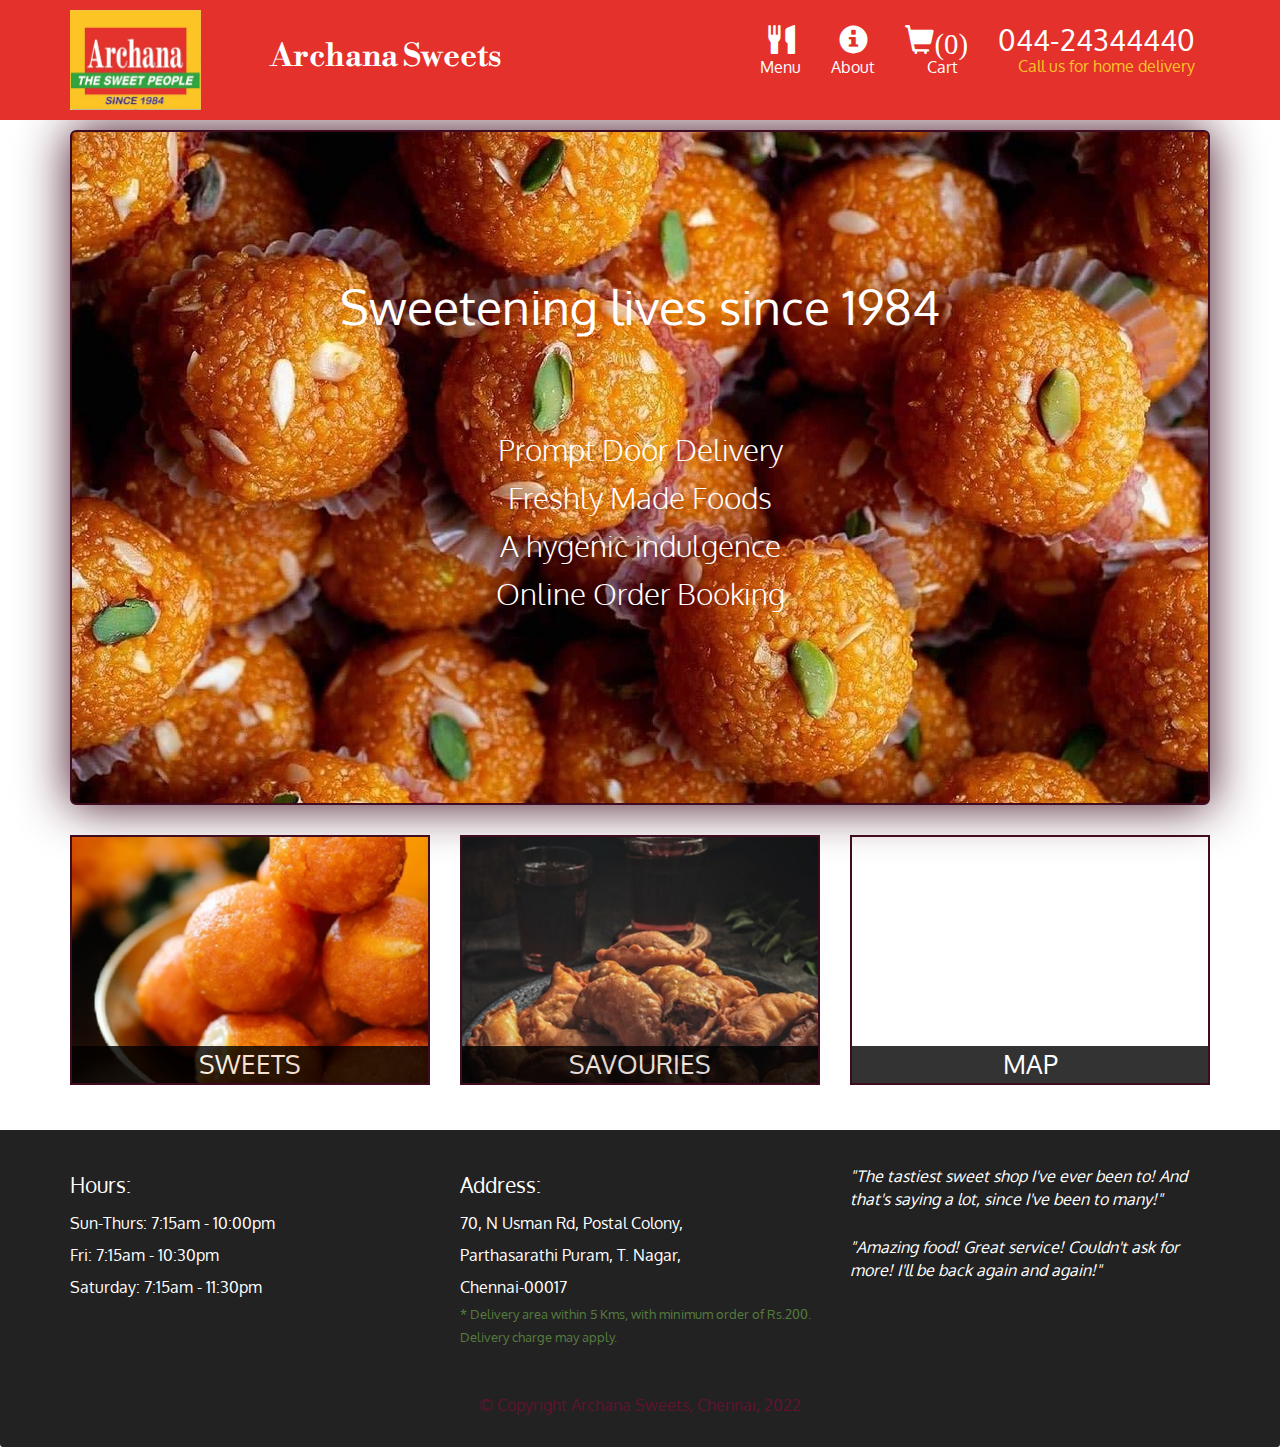
<file: index.html>
<!DOCTYPE html>
<html lang="en">
  <head>
    <meta charset="utf-8" />
    <meta http-equiv="X-UA-Compatible" content="IE=edge" />
    <meta name="viewport" content="width=device-width initial-scale=1" />
    <title>Archana Sweets</title>
    <!-- CSS only -->
    <!-- Latest compiled and minified CSS -->
    <link
      rel="stylesheet"
      href="https://cdn.jsdelivr.net/npm/bootstrap@3.4.1/dist/css/bootstrap.min.css"
      integrity="sha384-HSMxcRTRxnN+Bdg0JdbxYKrThecOKuH5zCYotlSAcp1+c8xmyTe9GYg1l9a69psu"
      crossorigin="anonymous"
    />
    <link rel="stylesheet" href="css/style.css" />
    <link
      href="https://fonts.googleapis.com/css2?family=Oxygen&family=Pacifico&display=swap"
      rel="stylesheet"
    />
    <link
      href="https://fonts.googleapis.com/css2?family=IM+Fell+English+SC&family=Libre+Bodoni&family=Lora&family=Mukta&family=Oxygen&family=Source+Serif+Pro&family=Tiro+Kannada&display=swap"
      rel="stylesheet"
    />
  </head>
  <body>
    <header>
      <nav id="header-nav" class="navbar navbar-default">
        <div class="container">
          <div class="navbar-header" id="navbar-header-id">
            <!--pull left is bootstrap way of saying float left. visible-md and visible-lg will ensure that the impage is visible only when the screen is not small-->
            <a
              href="index.html"
              class="pull-left visible-md visible-lg visible-sm visible-xs"
              id="a-element-behind-logo"
            >
              <div id="logo-img" alt="Logo image"></div>
            </a>
            <div class="navbar-brand" id="nvbr01">
              <a
                href="index.html"
                class="pull-right visible-md visible-lg visible-xs visible-sm"
                id="a-element-behind-brandname"
                ><h1>Archana Sweets</h1></a
              >
              <p>
                <!--<img src="img/x.jpg" alt="sub text" />-->
              </p>
            </div>
            <!--data-target="#collapsable-nav" points to the element with that ID-->
            <button
              type="button"
              class="navbar-toggle collapsed"
              data-toggle="collapse"
              data-target="#collapsable-nav"
              aria-expanded="false"
            >
              <!--sr only is for screen reader-->
              <span class="sr-only">Toggle navigation</span>
              <span class="icon-bar"></span>
              <span class="icon-bar"></span>
              <span class="icon-bar"></span>
            </button>
          </div>

          <div id="collapsable-nav" class="collapse navbar-collapse">
            <!--nav navbar-nav ensures that the elements are part of nav bar. navbar-right aligns to the right-->
            <ul id="nav-list" class="nav navbar-nav navbar-right">
              <li>
                <a href="sweet-categories.html">
                  <!--Glyficons are part of bootstrap https://getbootstrap.com/docs/3.4/components/#glyphicons-->
                  <span class="glyphicon glyphicon-cutlery"></span>
                  <!--THe class hidden-xs will hide the break element at xs size-->
                  <br class="hidden-xs" />
                  Menu</a
                >
              </li>
              <li>
                <a href="about.html">
                  <span class="glyphicon glyphicon-info-sign"></span
                  ><br class="hidden-xs" />
                  About</a
                >
              </li>
              <li>
                <a href="cart.html">
                  <span
                    id="nav-no-of-items-cart"
                    class="glyphicon glyphicon-shopping-cart"
                  ></span
                  ><br class="hidden-xs" />&nbsp;&nbsp; Cart</a
                >
              </li>
              <li id="phone" class="hidden-xs hidden-sm">
                <a href="tel:044-24344440"> <span>044-24344440</span></a>
                <div>Call us for home delivery</div>
              </li>
            </ul>
            <!-- #nav-list -->
          </div>
          <!-- .collapse .navbar-collapse -->
        </div>
      </nav>
    </header>
    <div id="complete-body-under-nav"></div>
    <div id="contact-region">
      <div id="call-btn" class="visible-xs visible-sm">
        <a class="btn" href="tel:044-24344440"
          ><span class="glyphicon glyphicon-earphone"></span>044-24344440</a
        >
      </div>
      <div id="xs-deliver" class="text-center visible-xs visible-sm">
        Call us for home delivery
      </div>
    </div>
    <div id="main-content" class="container">
      <div class="jumbotron">
        <!-- img-responsive is from bootstrap and it will ensure that the image realigns based on the width and it is visible only when the browser is xs -->
        <img
          src="img/jumbotran_767.jpg"
          alt="Picture of restaurant"
          class="img-responsive visible-xs"
        />
        <h2 id="jumbotran-main-text" class="visible-lg visible-md visible-sm">
          Sweetening lives since 1984
        </h2>

        <h3 id="jumbotran-sub-text" class="visible-lg visible-md">
          <i class="fa fa-truck service-icon"></i>
          <p>Prompt Door Delivery</p>
          <i class="fa fa-coffee service-icon"></i>
          <p>Freshly Made Foods</p>
          <i class="fa fa-award service-icon"></i>
          <p>A hygenic indulgence</p>
          <i class="fa fa-table service-icon"></i>
          <p>Online Order Booking</p>
        </h3>
      </div>
      <div id="home-tiles" class="row">
        <div class="col-md-4 col-sm-6 col-xs-12">
          <a href="sweet-categories.html"
            ><div id="menu-tile"><span>Sweets</span></div></a
          >
        </div>
        <div class="col-md-4 col-sm-6 col-xs-12">
          <a href="savouries-categories.html"
            ><div id="specials-tile"><span>Savouries</span></div></a
          >
        </div>
        <div class="col-md-4 col-sm-12 col-xs-12">
          <a href="https://goo.gl/maps/6bSQUcCFTbujkNzf7" target="_blank">
            <div id="map-tile">
              <iframe
                src="https://www.google.com/maps/embed?pb=!1m18!1m12!1m3!1d2213.2103858688924!2d80.22968629974028!3d13.038498079183693!2m3!1f0!2f0!3f0!3m2!1i1024!2i768!4f13.1!3m3!1m2!1s0x3a5266ff599f70c7%3A0x69987ecfa55fc100!2sArchana%20Sweets%20Restaurant!5e0!3m2!1sen!2sin!4v1665232073586!5m2!1sen!2sin"
                width="100%"
                height="250"
                frameborder="0"
                style="border: 0"
                allowfullscreen
              ></iframe>
              <span>map</span>
            </div>
          </a>
        </div>
      </div>
      <!-- End of #home-tiles -->
    </div>

    <!-- End of #Main Content -->
    <footer class="panel-footer">
      <div class="container">
        <div class="row">
          <section id="hours" class="col-sm-4">
            <span>Hours:</span><br />
            Sun-Thurs: 7:15am - 10:00pm<br />
            Fri: 7:15am - 10:30pm<br />
            Saturday: 7:15am - 11:30pm
            <hr class="visible-xs" />
          </section>
          <section id="address" class="col-sm-4">
            <span>Address:</span><br />
            70, N Usman Rd, Postal Colony, <br />Parthasarathi Puram, T.
            Nagar,<br />
            Chennai-00017
            <p>
              * Delivery area within 5 Kms, with minimum order of Rs.200.
              Delivery charge may apply.
            </p>
            <hr class="visible-xs" />
          </section>
          <section id="testimonials" class="col-sm-4">
            <p>
              "The tastiest sweet shop I've ever been to! And that's saying a
              lot, since I've been to many!"
            </p>
            <p>
              "Amazing food! Great service! Couldn't ask for more! I'll be back
              again and again!"
            </p>
          </section>
        </div>
        <div class="text-center">
          &copy; Copyright Archana Sweets, Chennai, 2022
        </div>
      </div>
    </footer>
    <!--Java Script -->
    <!-- jQuery is needed for JS -->
    <script
      src="https://code.jquery.com/jquery-2.2.4.js"
      integrity="sha256-iT6Q9iMJYuQiMWNd9lDyBUStIq/8PuOW33aOqmvFpqI="
      crossorigin="anonymous"
    ></script>
    <!-- Latest compiled and minified JavaScript -->
    <script
      src="https://cdn.jsdelivr.net/npm/bootstrap@3.4.1/dist/js/bootstrap.min.js"
      integrity="sha384-aJ21OjlMXNL5UyIl/XNwTMqvzeRMZH2w8c5cRVpzpU8Y5bApTppSuUkhZXN0VxHd"
      crossorigin="anonymous"
    ></script>
    <script src="js/script.js"></script>
  </body>
</html>
</file>
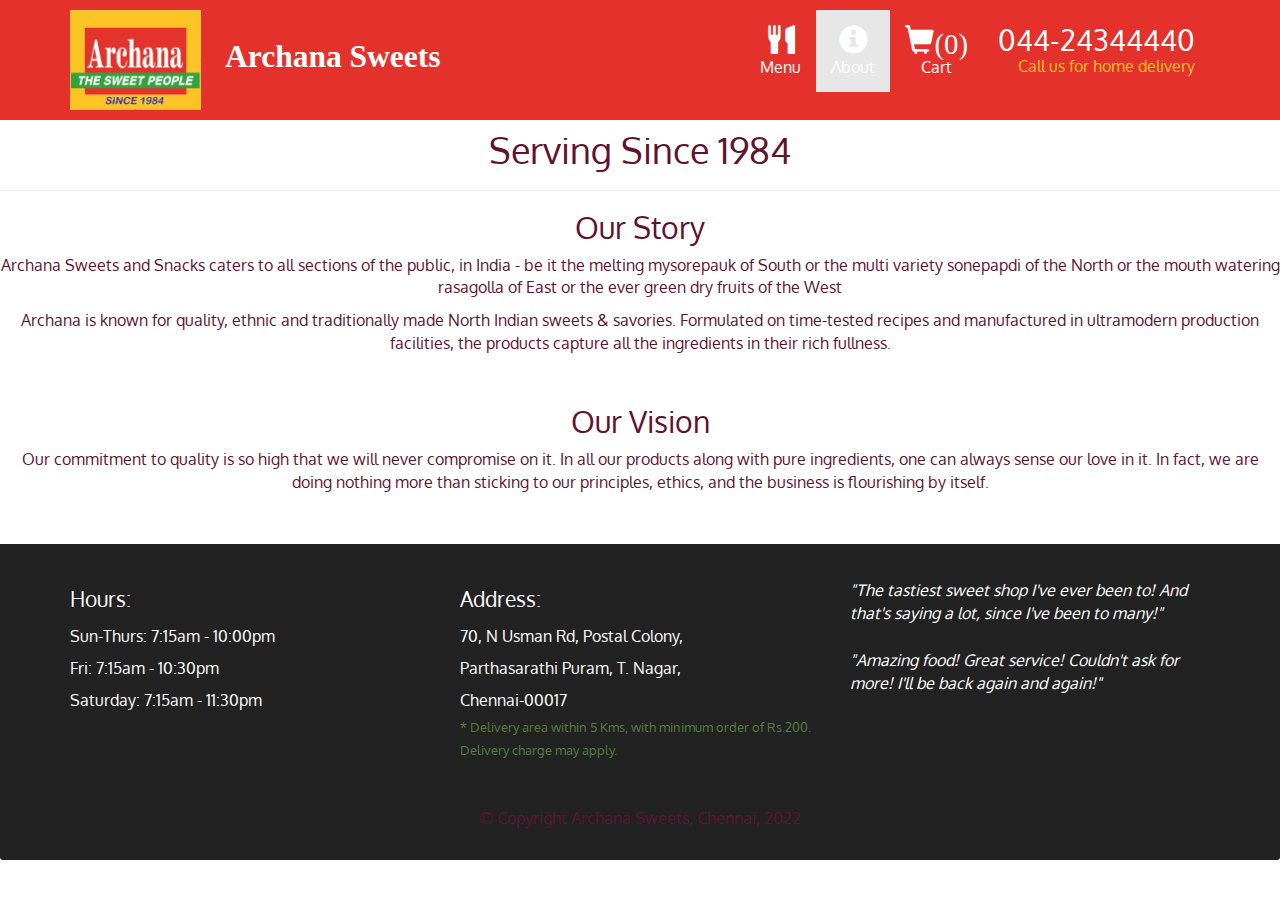
<file: about.html>
<!DOCTYPE html>
<html lang="en">
  <head>
    <meta charset="utf-8" />
    <meta http-equiv="X-UA-Compatible" content="IE=edge" />
    <meta name="viewport" content="width=device-width initial-scale=1" />
    <title>Archana Sweets</title>
    <!-- CSS only -->
    <!-- Latest compiled and minified CSS -->
    <link
      rel="stylesheet"
      href="https://cdn.jsdelivr.net/npm/bootstrap@3.4.1/dist/css/bootstrap.min.css"
      integrity="sha384-HSMxcRTRxnN+Bdg0JdbxYKrThecOKuH5zCYotlSAcp1+c8xmyTe9GYg1l9a69psu"
      crossorigin="anonymous"
    />
    <link rel="stylesheet" href="css/style.css" />
    <link
      href="https://fonts.googleapis.com/css2?family=Oxygen&family=Pacifico&display=swap"
      rel="stylesheet"
    />
    <link
      href="https://fonts.googleapis.com/css2?family=IM+Fell+English+SC&family=Lora&family=Mukta&family=Source+Serif+Pro&family=Tiro+Kannada&display=swap"
      rel="stylesheet"
    />
  </head>
  <body>
    <header>
      <nav id="header-nav" class="navbar navbar-default">
        <div class="container">
          <div class="navbar-header">
            <!--pull left is bootstrap way of saying float left. visible-md and visible-lg will ensure that the impage is visible only when the screen is not small-->
            <a
              href="index.html"
              class="pull-left visible-md visible-lg visible-sm visible-xs"
            >
              <div id="logo-img" alt="Logo image"></div>
            </a>
            <div class="navbar-brand" id="nvbr01">
              <a
                href="index.html"
                class="pull-left visible-md visible-lg visible-xs visible-sm"
                ><h1>Archana Sweets</h1></a
              >
              <p>
                <!--<img src="img/x.jpg" alt="sub text" />-->
              </p>
            </div>
            <!--data-target="#collapsable-nav" points to the element with that ID-->
            <button
              type="button"
              class="navbar-toggle collapsed"
              data-toggle="collapse"
              data-target="#collapsable-nav"
              aria-expanded="false"
            >
              <!--sr only is for screen reader-->
              <span class="sr-only">Toggle navigation</span>
              <span class="icon-bar"></span>
              <span class="icon-bar"></span>
              <span class="icon-bar"></span>
            </button>
          </div>

          <div id="collapsable-nav" class="collapse navbar-collapse">
            <!--nav navbar-nav ensures that the elements are part of nav bar. navbar-right aligns to the right-->
            <ul id="nav-list" class="nav navbar-nav navbar-right">
              <li>
                <a href="sweet-categories.html">
                  <!--Glyficons are part of bootstrap https://getbootstrap.com/docs/3.4/components/#glyphicons-->
                  <span class="glyphicon glyphicon-cutlery"></span>
                  <!--THe class hidden-xs will hide the break element at xs size-->
                  <br class="hidden-xs" />
                  Menu</a
                >
              </li>
              <li class="active">
                <a href="about.html">
                  <span class="glyphicon glyphicon-info-sign"></span
                  ><br class="hidden-xs" />
                  About</a
                >
              </li>
              <li>
                <a href="cart.html">
                  <span
                    id="nav-no-of-items-cart"
                    class="glyphicon glyphicon-shopping-cart"
                  ></span
                  ><br class="hidden-xs" />
                  Cart</a
                >
              </li>
              <li id="phone" class="hidden-xs hidden-sm">
                <a href="tel:044-24344440"> <span>044-24344440</span></a>
                <div>Call us for home delivery</div>
              </li>
            </ul>
            <!-- #nav-list -->
          </div>
          <!-- .collapse .navbar-collapse -->
        </div>
      </nav>
    </header>
    <div id="complete-body-under-nav"></div>
    <div id="call-btn" class="visible-xs visible-sm visible-md">
      <a class="btn" href="tel:044-24344440"
        ><span class="glyphicon glyphicon-earphone"></span>044-24344440</a
      >
    </div>
    <div id="xs-deliver" class="text-center visible-xs visible-md">
      Call us for home delivery
    </div>
    <div id="main-content" class="container"></div>
    <h1 id="menu-categories-title" class="text-center">Serving Since 1984</h1>
    <hr />
    <h2 id="menu-categories-title" class="text-center">Our Story</h2>
    <div class="text-center">
      <p>
        Archana Sweets and Snacks caters to all sections of the public, in India
        - be it the melting mysorepauk of South or the multi variety sonepapdi
        of the North or the mouth watering rasagolla of East or the ever green
        dry fruits of the West
      </p>
      <p>
        Archana is known for quality, ethnic and traditionally made North Indian
        sweets & savories. Formulated on time-tested recipes and manufactured in
        ultramodern production facilities, the products capture all the
        ingredients in their rich fullness.
      </p>
    </div>
    <h2 id="menu-categories-title" class="text-center">Our Vision</h2>
    <div class="text-center">
      Our commitment to quality is so high that we will never compromise on it.
      In all our products along with pure ingredients, one can always sense our
      love in it. In fact, we are doing nothing more than sticking to our
      principles, ethics, and the business is flourishing by itself.
    </div>
    <!-- End of #Main Content -->
    <footer class="panel-footer">
      <div class="container">
        <div class="row">
          <section id="hours" class="col-sm-4">
            <span>Hours:</span><br />
            Sun-Thurs: 7:15am - 10:00pm<br />
            Fri: 7:15am - 10:30pm<br />
            Saturday: 7:15am - 11:30pm
            <hr class="visible-xs" />
          </section>
          <section id="address" class="col-sm-4">
            <span>Address:</span><br />
            70, N Usman Rd, Postal Colony, <br />Parthasarathi Puram, T. Nagar,
            <br />Chennai-00017
            <p>
              * Delivery area within 5 Kms, with minimum order of Rs.200.
              Delivery charge may apply.
            </p>
            <hr class="visible-xs" />
          </section>
          <section id="testimonials" class="col-sm-4">
            <p>
              "The tastiest sweet shop I've ever been to! And that's saying a
              lot, since I've been to many!"
            </p>
            <p>
              "Amazing food! Great service! Couldn't ask for more! I'll be back
              again and again!"
            </p>
          </section>
        </div>
        <div class="text-center">
          &copy; Copyright Archana Sweets, Chennai, 2022
        </div>
      </div>
    </footer>

    <!--Java Script -->
    <!-- jQuery is needed for JS -->
    <script
      src="https://code.jquery.com/jquery-2.2.4.js"
      integrity="sha256-iT6Q9iMJYuQiMWNd9lDyBUStIq/8PuOW33aOqmvFpqI="
      crossorigin="anonymous"
    ></script>
    <!-- Latest compiled and minified JavaScript -->
    <script
      src="https://cdn.jsdelivr.net/npm/bootstrap@3.4.1/dist/js/bootstrap.min.js"
      integrity="sha384-aJ21OjlMXNL5UyIl/XNwTMqvzeRMZH2w8c5cRVpzpU8Y5bApTppSuUkhZXN0VxHd"
      crossorigin="anonymous"
    ></script>
    <script src="js/script.js"></script>
  </body>
</html>
</file>
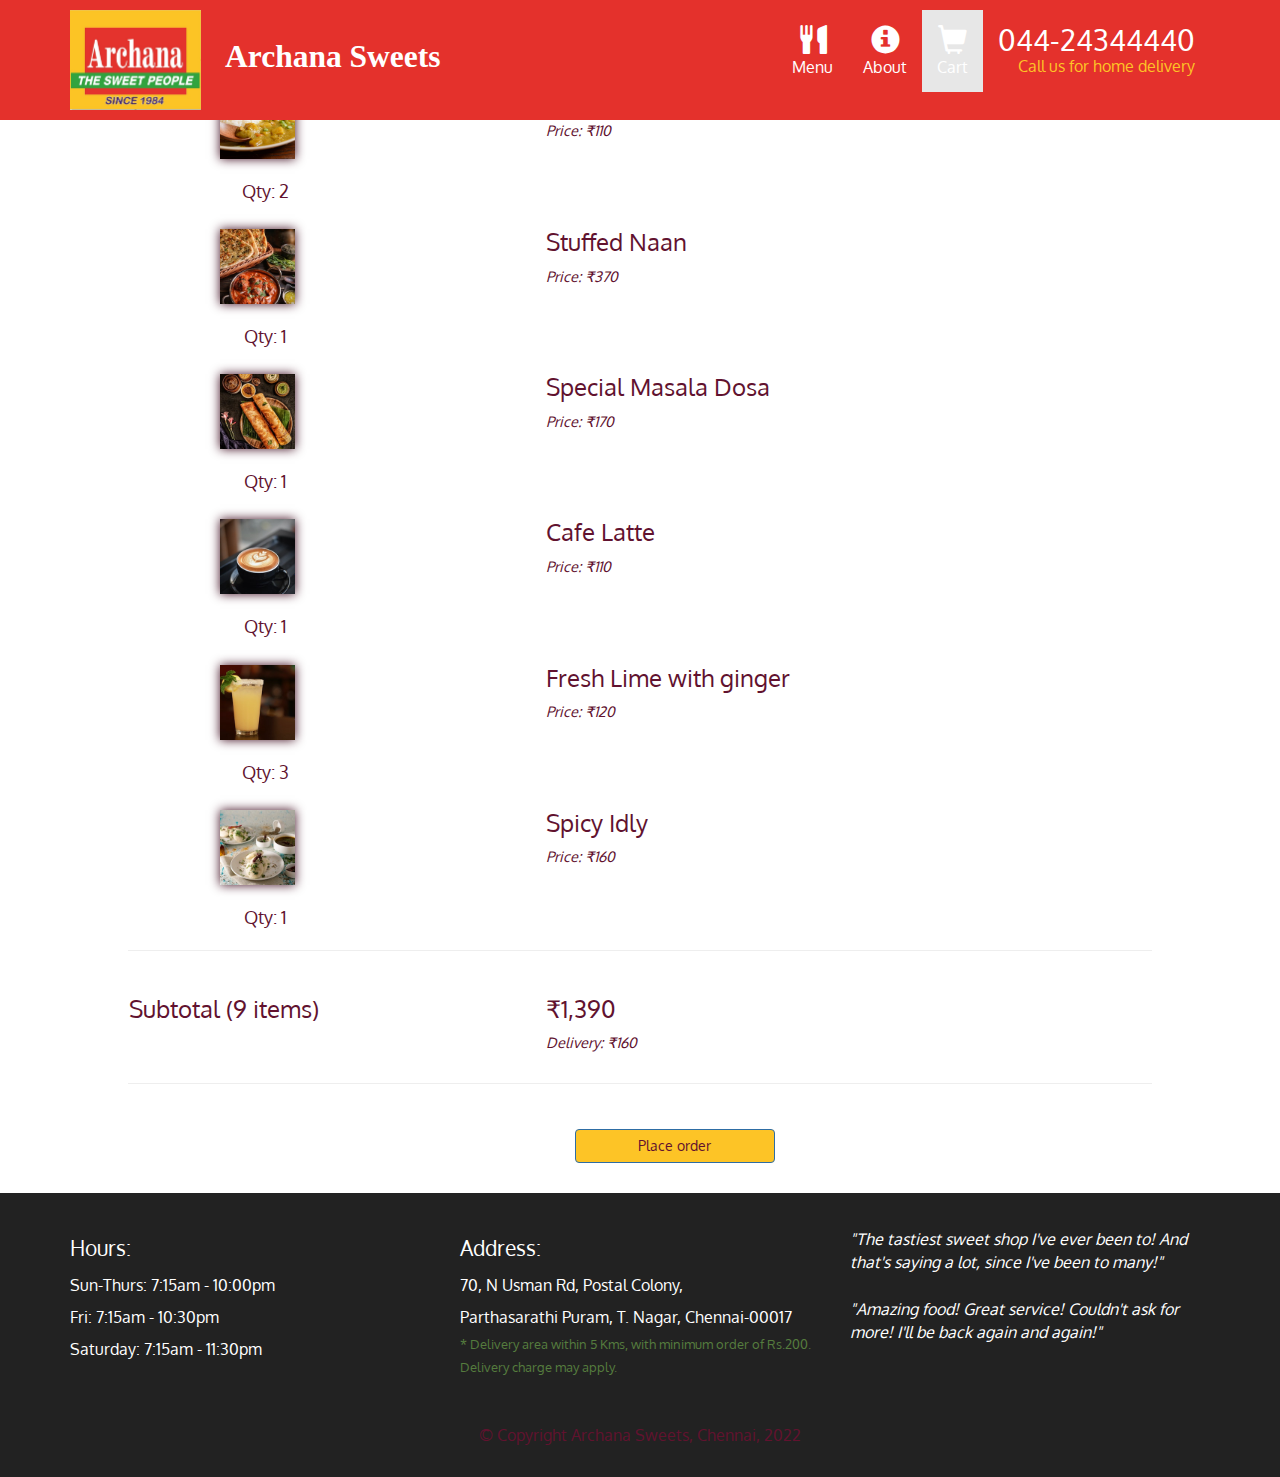
<file: cart copy.html>
<!DOCTYPE html>
<html lang="en">
  <head>
    <meta charset="utf-8" />
    <meta http-equiv="X-UA-Compatible" content="IE=edge" />
    <meta name="viewport" content="width=device-width initial-scale=1" />
    <title>Archana Sweets</title>
    <!-- CSS only -->
    <!-- Latest compiled and minified CSS -->
    <link
      rel="stylesheet"
      href="https://cdn.jsdelivr.net/npm/bootstrap@3.4.1/dist/css/bootstrap.min.css"
      integrity="sha384-HSMxcRTRxnN+Bdg0JdbxYKrThecOKuH5zCYotlSAcp1+c8xmyTe9GYg1l9a69psu"
      crossorigin="anonymous"
    />
    <link rel="stylesheet" href="css/style.css" />
    <link
      href="https://fonts.googleapis.com/css2?family=Oxygen&family=Pacifico&display=swap"
      rel="stylesheet"
    />
    <link
      href="https://fonts.googleapis.com/css2?family=IM+Fell+English+SC&family=Lora&family=Mukta&family=Source+Serif+Pro&family=Tiro+Kannada&display=swap"
      rel="stylesheet"
    />
    <script type="module" src="js/cart.js"></script>
  </head>
  <body>
    <header>
      <nav id="header-nav" class="navbar navbar-default">
        <div class="container">
          <div class="navbar-header">
            <!--pull left is bootstrap way of saying float left. visible-md and visible-lg will ensure that the impage is visible only when the screen is not small-->
            <a
              href="index.html"
              class="pull-left visible-md visible-lg visible-sm visible-xs"
            >
              <div id="logo-img" alt="Logo image"></div>
            </a>
            <div class="navbar-brand" id="nvbr01">
              <a
                href="index.html"
                class="pull-left visible-md visible-lg visible-xs visible-sm"
                ><h1>Archana Sweets</h1></a
              >
              <p>
                <!--<img src="img/x.jpg" alt="sub text" />-->
              </p>
            </div>
            <!--data-target="#collapsable-nav" points to the element with that ID-->
            <button
              type="button"
              class="navbar-toggle collapsed"
              data-toggle="collapse"
              data-target="#collapsable-nav"
              aria-expanded="false"
            >
              <!--sr only is for screen reader-->
              <span class="sr-only">Toggle navigation</span>
              <span class="icon-bar"></span>
              <span class="icon-bar"></span>
              <span class="icon-bar"></span>
            </button>
          </div>

          <div id="collapsable-nav" class="collapse navbar-collapse">
            <!--nav navbar-nav ensures that the elements are part of nav bar. navbar-right aligns to the right-->
            <ul id="nav-list" class="nav navbar-nav navbar-right">
              <li>
                <a href="menu-categories.html">
                  <!--Glyficons are part of bootstrap https://getbootstrap.com/docs/3.4/components/#glyphicons-->
                  <span class="glyphicon glyphicon-cutlery"></span>
                  <!--THe class hidden-xs will hide the break element at xs size-->
                  <br class="hidden-xs" />
                  Menu</a
                >
              </li>
              <li>
                <a href="about.html">
                  <span class="glyphicon glyphicon-info-sign"></span
                  ><br class="hidden-xs" />
                  About</a
                >
              </li>
              <li class="active">
                <a href="cart.html">
                  <span class="glyphicon glyphicon-shopping-cart"></span
                  ><br class="hidden-xs" />
                  Cart</a
                >
              </li>
              <li id="phone" class="hidden-xs hidden-sm">
                <a href="tel:044-24344440"> <span>044-24344440</span></a>
                <div>Call us for home delivery</div>
              </li>
            </ul>
            <!-- #nav-list -->
          </div>
          <!-- .collapse .navbar-collapse -->
        </div>
      </nav>
    </header>
    <div id="call-btn" class="visible-xs visible-sm">
      <a class="btn" href="tel:044-24344440"
        ><span class="glyphicon glyphicon-earphone"></span>044-24344440</a
      >
    </div>
    <div id="xs-deliver" class="text-center visible-xs">
      Call us for home delivery
    </div>
    <div id="main-content" class="container"></div>
    <h2 id="menu-categories-title" class="text-center">Shopping Cart</h2>

    <section class="row">
      <div class="menu-item-tile col-md-12">
        <hr class="visible-xs visible-md visible-lg" />
        <div class="row">
          <div class="col-sm-5 col-xs-12 col-xxs-12">
            <div class="shop-item-photo">
              <div>
                <a href=""
                  ><span class="glyphicon glyphicon-shopping-cart"></span
                ></a>
              </div>
              <img
                class="img-responsive"
                width="250"
                height="150"
                src="img/menu/B/A.jpg"
                alt="Item"
              />
            </div>
            <div class="menu-item-price">Qty: 2</div>
          </div>
          <div class="menu-item-description col-sm-7 col-xs-12 col-xxs-12">
            <h3 class="menu-item-title">Spicy Idly</h3>
            <p class="menu-item-details">Price: ₹110</p>
          </div>
        </div>
        <hr class="visible-xs" />
      </div>

      <div class="menu-item-tile col-md-12">
        <div class="row">
          <div class="col-sm-5 col-xs-12 col-xxs-12">
            <div class="shop-item-photo">
              <div>
                <a href=""
                  ><span class="glyphicon glyphicon-shopping-cart"></span
                ></a>
              </div>
              <img
                class="img-responsive"
                width="250"
                height="150"
                src="img/menu/B/B.jpg"
                alt="Item"
              />
            </div>
            <div class="menu-item-price">Qty: 1</div>
          </div>
          <div class="menu-item-description col-sm-7 col-xs-12 col-xxs-12">
            <h3 class="menu-item-title">Stuffed Naan</h3>
            <p class="menu-item-details">Price: ₹370</p>
          </div>
        </div>
        <hr class="visible-xs" />
      </div>
      <!-- Add after every 2nd menu-item-tile -->
      <div class="clearfix visible-lg-block visible-md-block"></div>

      <div class="menu-item-tile col-md-12">
        <div class="row">
          <div class="col-sm-5 col-xs-12 col-xxs-12">
            <div class="shop-item-photo">
              <div>
                <a href=""
                  ><span class="glyphicon glyphicon-shopping-cart"></span
                ></a>
              </div>
              <img
                class="img-responsive"
                width="250"
                height="150"
                src="img/menu/B/C.jpg"
                alt="Item"
              />
            </div>
            <div class="menu-item-price">Qty: 1</div>
          </div>
          <div class="menu-item-description col-sm-7 col-xs-12 col-xxs-12">
            <h3 class="menu-item-title">Special Masala Dosa</h3>
            <p class="menu-item-details">Price: ₹170</p>
          </div>
        </div>
        <hr class="visible-xs" />
      </div>

      <div class="menu-item-tile col-md-12">
        <div class="row">
          <div class="col-sm-5 col-xs-12 col-xxs-12">
            <div class="shop-item-photo">
              <div>
                <a href=""
                  ><span class="glyphicon glyphicon-shopping-cart"></span
                ></a>
              </div>
              <img
                class="img-responsive"
                width="250"
                height="150"
                src="img/menu/B/D.jpg"
                alt="Item"
              />
            </div>
            <div class="menu-item-price">Qty: 1</div>
          </div>
          <div class="menu-item-description col-sm-7 col-xs-12 col-xxs-12">
            <h3 class="menu-item-title">Cafe Latte</h3>
            <p class="menu-item-details">Price: ₹110</p>
          </div>
        </div>
        <hr class="visible-xs" />
      </div>
      <!-- Add after every 2nd menu-item-tile -->
      <div class="clearfix visible-lg-block visible-md-block"></div>

      <div class="menu-item-tile col-md-12">
        <div class="row">
          <div class="col-sm-5 col-xs-12 col-xxs-12">
            <div class="shop-item-photo">
              <div>
                <a href=""
                  ><span class="glyphicon glyphicon-shopping-cart"></span
                ></a>
              </div>
              <img
                class="img-responsive"
                width="250"
                height="150"
                src="img/menu/B/E.jpg"
                alt="Item"
              />
            </div>
            <div class="menu-item-price">Qty: 3</div>
          </div>
          <div class="menu-item-description col-sm-7 col-xs-12 col-xxs-12">
            <h3 class="menu-item-title">Fresh Lime with ginger</h3>
            <p class="menu-item-details">Price: ₹120</p>
          </div>
        </div>
        <hr class="visible-xs" />
      </div>

      <div class="menu-item-tile col-md-12">
        <div class="row">
          <div class="col-sm-5 col-xs-12 col-xxs-12">
            <div class="shop-item-photo">
              <div>
                <a href=""
                  ><span class="glyphicon glyphicon-shopping-cart"></span
                ></a>
              </div>
              <img
                class="img-responsive"
                width="250"
                height="150"
                src="img/menu/B/F.jpg"
                alt="Item"
              />
            </div>
            <div class="menu-item-price">Qty: 1</div>
          </div>
          <div class="menu-item-description col-sm-7 col-xs-12 col-xxs-12">
            <h3 class="menu-item-title">Spicy Idly</h3>
            <p class="menu-item-details">Price: ₹160</p>
          </div>
        </div>
        <hr class="visible-xs visible-md visible-lg" />
      </div>
      <div class="menu-item-tile col-md-12">
        <div class="row">
          <div class="col-sm-5 col-xs-12 col-xxs-12">
            <div class="shop-item-total">
              <h3 class="menu-item-title">Subtotal (9 items)</h3>
            </div>
          </div>
          <div class="menu-item-description col-sm-7 col-xs-12 col-xxs-12">
            <h3 class="menu-item-title">₹1,390</h3>
            <p class="menu-item-details">Delivery: ₹160</p>
          </div>
        </div>
        <hr class="visible-xs visible-md visible-lg" />
      </div>
      <!-- Add after every 2nd menu-item-tile -->
      <div class="clearfix visible-lg-block visible-md-block"></div>
      <a href="success.html">
        <button type="button" class="btn btn-primary">Place order</button>
      </a>
      <!-- End of #Main Content -->
      <footer class="panel-footer">
        <div class="container">
          <div class="row">
            <section id="hours" class="col-sm-4">
              <span>Hours:</span><br />
              Sun-Thurs: 7:15am - 10:00pm<br />
              Fri: 7:15am - 10:30pm<br />
              Saturday: 7:15am - 11:30pm
              <hr class="visible-xs" />
            </section>
            <section id="address" class="col-sm-4">
              <span>Address:</span><br />
              70, N Usman Rd, Postal Colony, <br />Parthasarathi Puram, T.
              Nagar, Chennai-00017
              <p>
                * Delivery area within 5 Kms, with minimum order of Rs.200.
                Delivery charge may apply.
              </p>
              <hr class="visible-xs" />
            </section>
            <section id="testimonials" class="col-sm-4">
              <p>
                "The tastiest sweet shop I've ever been to! And that's saying a
                lot, since I've been to many!"
              </p>
              <p>
                "Amazing food! Great service! Couldn't ask for more! I'll be
                back again and again!"
              </p>
            </section>
          </div>
          <div class="text-center">
            &copy; Copyright Archana Sweets, Chennai, 2022
          </div>
        </div>
      </footer>
    </section>
    <!--Java Script -->
    <!-- jQuery is needed for JS -->
    <script
      src="https://code.jquery.com/jquery-2.2.4.js"
      integrity="sha256-iT6Q9iMJYuQiMWNd9lDyBUStIq/8PuOW33aOqmvFpqI="
      crossorigin="anonymous"
    ></script>
    <!-- Latest compiled and minified JavaScript -->
    <script
      src="https://cdn.jsdelivr.net/npm/bootstrap@3.4.1/dist/js/bootstrap.min.js"
      integrity="sha384-aJ21OjlMXNL5UyIl/XNwTMqvzeRMZH2w8c5cRVpzpU8Y5bApTppSuUkhZXN0VxHd"
      crossorigin="anonymous"
    ></script>
  </body>
</html>
</file>
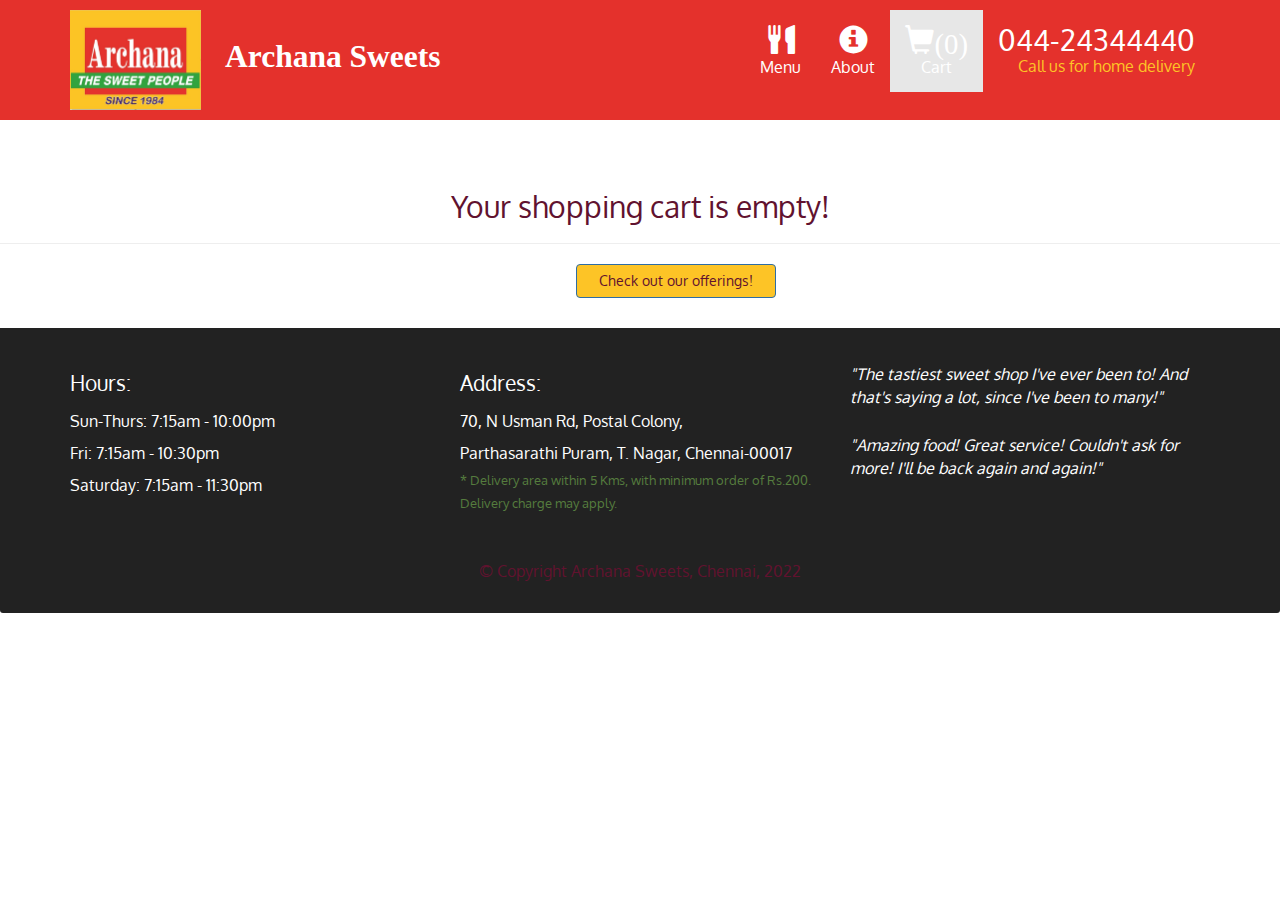
<file: cart.html>
<!DOCTYPE html>
<html lang="en">
  <head>
    <meta charset="utf-8" />
    <meta http-equiv="X-UA-Compatible" content="IE=edge" />
    <meta name="viewport" content="width=device-width initial-scale=1" />
    <title>Archana Sweets</title>
    <!-- CSS only -->
    <!-- Latest compiled and minified CSS -->
    <link
      rel="stylesheet"
      href="https://cdn.jsdelivr.net/npm/bootstrap@3.4.1/dist/css/bootstrap.min.css"
      integrity="sha384-HSMxcRTRxnN+Bdg0JdbxYKrThecOKuH5zCYotlSAcp1+c8xmyTe9GYg1l9a69psu"
      crossorigin="anonymous"
    />
    <link rel="stylesheet" href="css/style.css" />
    <link
      href="https://fonts.googleapis.com/css2?family=Oxygen&family=Pacifico&display=swap"
      rel="stylesheet"
    />
    <link
      href="https://fonts.googleapis.com/css2?family=IM+Fell+English+SC&family=Lora&family=Mukta&family=Source+Serif+Pro&family=Tiro+Kannada&display=swap"
      rel="stylesheet"
    />
    <script type="module" src="js/cart.js"></script>
  </head>
  <body>
    <header>
      <nav id="header-nav" class="navbar navbar-default">
        <div class="container">
          <div class="navbar-header">
            <!--pull left is bootstrap way of saying float left. visible-md and visible-lg will ensure that the impage is visible only when the screen is not small-->
            <a
              href="index.html"
              class="pull-left visible-md visible-lg visible-sm visible-xs"
            >
              <div id="logo-img" alt="Logo image"></div>
            </a>
            <div class="navbar-brand" id="nvbr01">
              <a
                href="index.html"
                class="pull-left visible-md visible-lg visible-xs visible-sm"
                ><h1>Archana Sweets</h1></a
              >
              <p>
                <!--<img src="img/x.jpg" alt="sub text" />-->
              </p>
            </div>
            <!--data-target="#collapsable-nav" points to the element with that ID-->
            <button
              type="button"
              class="navbar-toggle collapsed"
              data-toggle="collapse"
              data-target="#collapsable-nav"
              aria-expanded="false"
            >
              <!--sr only is for screen reader-->
              <span class="sr-only">Toggle navigation</span>
              <span class="icon-bar"></span>
              <span class="icon-bar"></span>
              <span class="icon-bar"></span>
            </button>
          </div>

          <div id="collapsable-nav" class="collapse navbar-collapse">
            <!--nav navbar-nav ensures that the elements are part of nav bar. navbar-right aligns to the right-->
            <ul id="nav-list" class="nav navbar-nav navbar-right">
              <li>
                <a href="sweet-categories.html">
                  <!--Glyficons are part of bootstrap https://getbootstrap.com/docs/3.4/components/#glyphicons-->
                  <span class="glyphicon glyphicon-cutlery"></span>
                  <!--THe class hidden-xs will hide the break element at xs size-->
                  <br class="hidden-xs" />
                  Menu</a
                >
              </li>
              <li>
                <a href="about.html">
                  <span class="glyphicon glyphicon-info-sign"></span
                  ><br class="hidden-xs" />
                  About</a
                >
              </li>
              <li class="active">
                <a href="cart.html">
                  <span
                    id="nav-no-of-items-cart"
                    class="glyphicon glyphicon-shopping-cart"
                  ></span
                  ><br class="hidden-xs" />
                  Cart</a
                >
              </li>
              <li id="phone" class="hidden-xs hidden-sm">
                <a href="tel:044-24344440"> <span>044-24344440</span></a>
                <div>Call us for home delivery</div>
              </li>
            </ul>
            <!-- #nav-list -->
          </div>
          <!-- .collapse .navbar-collapse -->
        </div>
      </nav>
    </header>
    <div id="complete-body-under-nav"></div>
    <div id="call-btn" class="visible-xs visible-sm visible-md">
      <a class="btn" href="tel:044-24344440"
        ><span class="glyphicon glyphicon-earphone"></span>044-24344440</a
      >
    </div>
    <div id="xs-deliver" class="text-center visible-xs visible-sm visible-md">
      Call us for home delivery
    </div>

    <h2 id="cart-title" class="text-center"></h2>
    <hr class="visible-xs visible-md visible-lg" />
    <!--Iteration of order items begins -->
    <section id="dorders" class="row"></section>
    <div id="place-order-division">
      <a id="cart-button-link" href="success.html">
        <button
          id="cart-button-title"
          type="button"
          class="btn btn-primary"
          data-toggle="modal"
          data-target="#myModal"
          onclick="clearCache();"
        ></button>
      </a>
    </div>

    <!-- Modal Begins-->
    <div class="modal fade" id="myModal" tabindex="-1" role="dialog">
      <div class="modal-dialog" role="document">
        <div class="modal-content">
          <div class="modal-header">
            <button
              type="button"
              class="close"
              data-dismiss="modal"
              aria-label="Close"
            >
              <span aria-hidden="true">&times;</span>
            </button>
            <h4 class="modal-title">Modal title</h4>
          </div>
          <div class="modal-body">
            <p>One fine body&hellip;</p>
          </div>
          <div class="modal-footer">
            <button type="button" class="btn btn-default" data-dismiss="modal">
              Close
            </button>
            <button type="button" class="btn btn-primary">Save changes</button>
          </div>
        </div>
        <!-- /.modal-content -->
      </div>
      <!-- /.modal-dialog -->
    </div>
    <!-- /.modal -->
    <!-- Modal Ends -->

    <!-- End of #Main Content -->
    <footer class="panel-footer">
      <div class="container">
        <div class="row">
          <section id="hours" class="col-sm-4">
            <span>Hours:</span><br />
            Sun-Thurs: 7:15am - 10:00pm<br />
            Fri: 7:15am - 10:30pm<br />
            Saturday: 7:15am - 11:30pm
            <hr class="visible-xs" />
          </section>
          <section id="address" class="col-sm-4">
            <span>Address:</span><br />
            70, N Usman Rd, Postal Colony, <br />Parthasarathi Puram, T. Nagar,
            Chennai-00017
            <p>
              * Delivery area within 5 Kms, with minimum order of Rs.200.
              Delivery charge may apply.
            </p>
            <hr class="visible-xs" />
          </section>
          <section id="testimonials" class="col-sm-4">
            <p>
              "The tastiest sweet shop I've ever been to! And that's saying a
              lot, since I've been to many!"
            </p>
            <p>
              "Amazing food! Great service! Couldn't ask for more! I'll be back
              again and again!"
            </p>
          </section>
        </div>
        <div class="text-center">
          &copy; Copyright Archana Sweets, Chennai, 2022
        </div>
      </div>
    </footer>

    <!--Java Script -->
    <!-- jQuery is needed for JS -->
    <script
      src="https://code.jquery.com/jquery-2.2.4.js"
      integrity="sha256-iT6Q9iMJYuQiMWNd9lDyBUStIq/8PuOW33aOqmvFpqI="
      crossorigin="anonymous"
    ></script>
    <!-- Latest compiled and minified JavaScript -->
    <script
      src="https://cdn.jsdelivr.net/npm/bootstrap@3.4.1/dist/js/bootstrap.min.js"
      integrity="sha384-aJ21OjlMXNL5UyIl/XNwTMqvzeRMZH2w8c5cRVpzpU8Y5bApTppSuUkhZXN0VxHd"
      crossorigin="anonymous"
    ></script>
  </body>
</html>
</file>
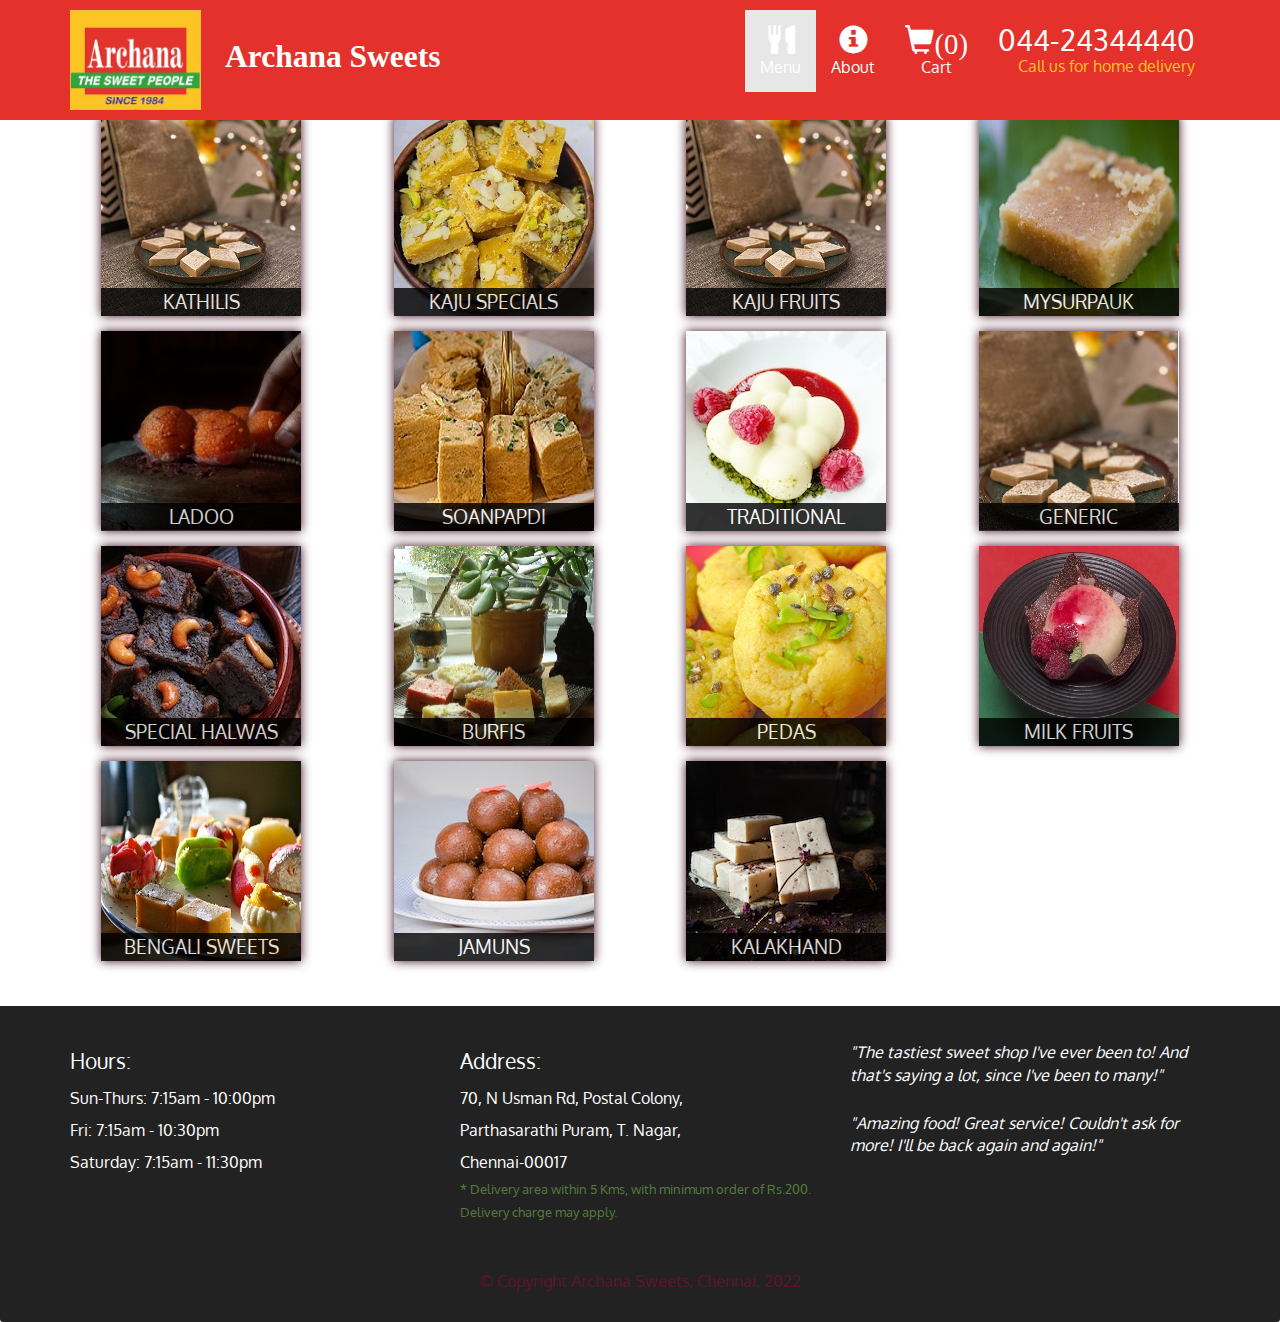
<file: menu-categories.html>
<!DOCTYPE html>
<html lang="en">
  <head>
    <meta charset="utf-8" />
    <meta http-equiv="X-UA-Compatible" content="IE=edge" />
    <meta name="viewport" content="width=device-width initial-scale=1" />
    <title>Archana Sweets</title>
    <!-- CSS only -->
    <!-- Latest compiled and minified CSS -->
    <link
      rel="stylesheet"
      href="https://cdn.jsdelivr.net/npm/bootstrap@3.4.1/dist/css/bootstrap.min.css"
      integrity="sha384-HSMxcRTRxnN+Bdg0JdbxYKrThecOKuH5zCYotlSAcp1+c8xmyTe9GYg1l9a69psu"
      crossorigin="anonymous"
    />
    <link rel="stylesheet" href="css/style.css" />
    <link
      href="https://fonts.googleapis.com/css2?family=Oxygen&family=Pacifico&display=swap"
      rel="stylesheet"
    />
    <link
      href="https://fonts.googleapis.com/css2?family=IM+Fell+English+SC&family=Lora&family=Mukta&family=Source+Serif+Pro&family=Tiro+Kannada&display=swap"
      rel="stylesheet"
    />
  </head>
  <body>
    <header>
      <nav id="header-nav" class="navbar navbar-default">
        <div class="container">
          <div class="navbar-header">
            <!--pull left is bootstrap way of saying float left. visible-md and visible-lg will ensure that the impage is visible only when the screen is not small-->
            <a
              href="index.html"
              class="pull-left visible-md visible-lg visible-sm visible-xs"
            >
              <div id="logo-img" alt="Logo image"></div>
            </a>
            <div class="navbar-brand" id="nvbr01">
              <a
                href="index.html"
                class="pull-left visible-md visible-lg visible-xs visible-sm"
                ><h1>Archana Sweets</h1></a
              >
              <p>
                <!--<img src="img/x.jpg" alt="sub text" />-->
              </p>
            </div>
            <!--data-target="#collapsable-nav" points to the element with that ID-->
            <button
              type="button"
              class="navbar-toggle collapsed"
              data-toggle="collapse"
              data-target="#collapsable-nav"
              aria-expanded="false"
            >
              <!--sr only is for screen reader-->
              <span class="sr-only">Toggle navigation</span>
              <span class="icon-bar"></span>
              <span class="icon-bar"></span>
              <span class="icon-bar"></span>
            </button>
          </div>

          <div id="collapsable-nav" class="collapse navbar-collapse">
            <!--nav navbar-nav ensures that the elements are part of nav bar. navbar-right aligns to the right-->
            <ul id="nav-list" class="nav navbar-nav navbar-right">
              <li class="active">
                <a href="menu-categories.html">
                  <!--Glyficons are part of bootstrap https://getbootstrap.com/docs/3.4/components/#glyphicons-->
                  <span class="glyphicon glyphicon-cutlery"></span>
                  <!--THe class hidden-xs will hide the break element at xs size-->
                  <br class="hidden-xs" />
                  Menu</a
                >
              </li>
              <li>
                <a href="about.html">
                  <span class="glyphicon glyphicon-info-sign"></span
                  ><br class="hidden-xs" />
                  About</a
                >
              </li>
              <li>
                <a href="cart.html">
                  <span
                    id="nav-no-of-items-cart"
                    class="glyphicon glyphicon-shopping-cart"
                  ></span
                  ><br class="hidden-xs" />
                  Cart</a
                >
              </li>
              <li id="phone" class="hidden-xs hidden-sm">
                <a href="tel:044-24344440"> <span>044-24344440</span></a>
                <div>Call us for home delivery</div>
              </li>
            </ul>
            <!-- #nav-list -->
          </div>
          <!-- .collapse .navbar-collapse -->
        </div>
      </nav>
    </header>
    <div id="call-btn" class="visible-xs">
      <a class="btn" href="tel:044-24344440"
        ><span class="glyphicon glyphicon-earphone"></span>044-24344440</a
      >
    </div>
    <div id="xs-deliver" class="text-center visible-xs">
      Call us for home delivery
    </div>
    <div id="main-content" class="container">
      <h2 id="menu-categories-title" class="text-center">Menu Categories</h2>
      <div class="text-center">
        Availability of fruit based bevarages are seasonal as they are made from
        fresh fruits.
      </div>
      <section class="row">
        <div class="col-md-3 col-sm-4 col-xs-6 col-xxs-12">
          <a href="single-category.html?cat=Kathilis">
            <div class="category-tile">
              <img
                width="200"
                height="200"
                src="img/catg/B/a.jpg"
                alt="Kathilis"
              />
              <span>Kathilis</span>
            </div>
          </a>
        </div>
        <div class="col-md-3 col-sm-4 col-xs-6 col-xxs-12">
          <a href="single-category.html?cat=Kaju Specials">
            <div class="category-tile">
              <img
                width="200"
                height="200"
                src="img/catg/B/b.jpg"
                alt="Kaju Specials"
              />
              <span>Kaju Specials</span>
            </div>
          </a>
        </div>
        <div class="col-md-3 col-sm-4 col-xs-6 col-xxs-12">
          <a href="single-category.html?cat=Kaju Fruits">
            <div class="category-tile">
              <img
                width="200"
                height="200"
                src="img/catg/B/a.jpg"
                alt="Kaju Fruits"
              />
              <span>Kaju Fruits</span>
            </div>
          </a>
        </div>
        <div class="col-md-3 col-sm-4 col-xs-6 col-xxs-12">
          <a href="single-category.html?cat=Mysurpauk">
            <div class="category-tile">
              <img
                width="200"
                height="200"
                src="img/catg/B/c.jpg"
                alt="Mysurpauk"
              />
              <span>Mysurpauk</span>
            </div>
          </a>
        </div>
        <div class="col-md-3 col-sm-4 col-xs-6 col-xxs-12">
          <a href="single-category.html?cat=Ladoo">
            <div class="category-tile">
              <img
                width="200"
                height="200"
                src="img/catg/B/d.jpg"
                alt="Ladoo"
              />
              <span>Ladoo</span>
            </div>
          </a>
        </div>
        <div class="col-md-3 col-sm-4 col-xs-6 col-xxs-12">
          <a href="single-category.html?cat=Soanpapdi">
            <div class="category-tile">
              <img
                width="200"
                height="200"
                src="img/catg/B/e.jpg"
                alt="Soanpapdi"
              />
              <span>Soanpapdi</span>
            </div>
          </a>
        </div>
        <div class="col-md-3 col-sm-4 col-xs-6 col-xxs-12">
          <a href="single-category.html?cat=Traditional">
            <div class="category-tile">
              <img
                width="200"
                height="200"
                src="img/catg/B/f.jpg"
                alt="Traditional"
              />
              <span>Traditional</span>
            </div>
          </a>
        </div>
        <div class="col-md-3 col-sm-4 col-xs-6 col-xxs-12">
          <a href="single-category.html?cat=Generic">
            <div class="category-tile">
              <img
                width="200"
                height="200"
                src="img/catg/B/g.jpg"
                alt="Generic"
              />
              <span>Generic</span>
            </div>
          </a>
        </div>
        <div class="col-md-3 col-sm-4 col-xs-6 col-xxs-12">
          <a href="single-category.html?cat=Special Halwas">
            <div class="category-tile">
              <img
                width="200"
                height="200"
                src="img/catg/B/h.jpg"
                alt="Special Halwas"
              />
              <span>Special Halwas</span>
            </div>
          </a>
        </div>
        <div class="col-md-3 col-sm-4 col-xs-6 col-xxs-12">
          <a href="single-category.html?cat=Burfis">
            <div class="category-tile">
              <img
                width="200"
                height="200"
                src="img/catg/B/i.jpg"
                alt="Burfis"
              />
              <span>Burfis</span>
            </div>
          </a>
        </div>
        <div class="col-md-3 col-sm-4 col-xs-6 col-xxs-12">
          <a href="single-category.html?cat=Pedas">
            <div class="category-tile">
              <img
                width="200"
                height="200"
                src="img/catg/B/j.jpg"
                alt="Pedas"
              />
              <span>Pedas</span>
            </div>
          </a>
        </div>
        <div class="col-md-3 col-sm-4 col-xs-6 col-xxs-12">
          <a href="single-category.html?cat=Milk Fruits">
            <div class="category-tile">
              <img
                width="200"
                height="200"
                src="img/catg/B/k.jpg"
                alt="Milk Fruits"
              />
              <span>Milk Fruits</span>
            </div>
          </a>
        </div>
        <div class="col-md-3 col-sm-4 col-xs-6 col-xxs-12">
          <a href="single-category.html?cat=Bengali Sweets">
            <div class="category-tile">
              <img
                width="200"
                height="200"
                src="img/catg/B/l.jpg"
                alt="Bengali Sweets"
              />
              <span>Bengali Sweets</span>
            </div>
          </a>
        </div>
        <div class="col-md-3 col-sm-4 col-xs-6 col-xxs-12">
          <a href="single-category.html?cat=Jamuns">
            <div class="category-tile">
              <img
                width="200"
                height="200"
                src="img/catg/B/m.jpg"
                alt="Jamuns"
              />
              <span>Jamuns</span>
            </div>
          </a>
        </div>
        <div class="col-md-3 col-sm-4 col-xs-6 col-xxs-12">
          <a href="single-category.html?cat=Kalakhand">
            <div class="category-tile">
              <img
                width="200"
                height="200"
                src="img/catg/B/n.jpg"
                alt="Kalakhand"
              />
              <span>Kalakhand</span>
            </div>
          </a>
        </div>
      </section>
    </div>
    <!-- End of #Main Content -->
    <footer class="panel-footer">
      <div class="container">
        <div class="row">
          <section id="hours" class="col-sm-4">
            <span>Hours:</span><br />
            Sun-Thurs: 7:15am - 10:00pm<br />
            Fri: 7:15am - 10:30pm<br />
            Saturday: 7:15am - 11:30pm
            <hr class="visible-xs" />
          </section>
          <section id="address" class="col-sm-4">
            <span>Address:</span><br />
            70, N Usman Rd, Postal Colony, <br />Parthasarathi Puram, T.
            Nagar,<br />
            Chennai-00017
            <p>
              * Delivery area within 5 Kms, with minimum order of Rs.200.
              Delivery charge may apply.
            </p>
            <hr class="visible-xs" />
          </section>
          <section id="testimonials" class="col-sm-4">
            <p>
              "The tastiest sweet shop I've ever been to! And that's saying a
              lot, since I've been to many!"
            </p>
            <p>
              "Amazing food! Great service! Couldn't ask for more! I'll be back
              again and again!"
            </p>
          </section>
        </div>
        <div class="text-center">
          &copy; Copyright Archana Sweets, Chennai, 2022
        </div>
      </div>
    </footer>
    <!--Java Script -->
    <!-- jQuery is needed for JS -->
    <script
      src="https://code.jquery.com/jquery-2.2.4.js"
      integrity="sha256-iT6Q9iMJYuQiMWNd9lDyBUStIq/8PuOW33aOqmvFpqI="
      crossorigin="anonymous"
    ></script>
    <!-- Latest compiled and minified JavaScript -->
    <script
      src="https://cdn.jsdelivr.net/npm/bootstrap@3.4.1/dist/js/bootstrap.min.js"
      integrity="sha384-aJ21OjlMXNL5UyIl/XNwTMqvzeRMZH2w8c5cRVpzpU8Y5bApTppSuUkhZXN0VxHd"
      crossorigin="anonymous"
    ></script>
    <script src="js/script.js"></script>
  </body>
</html>
</file>
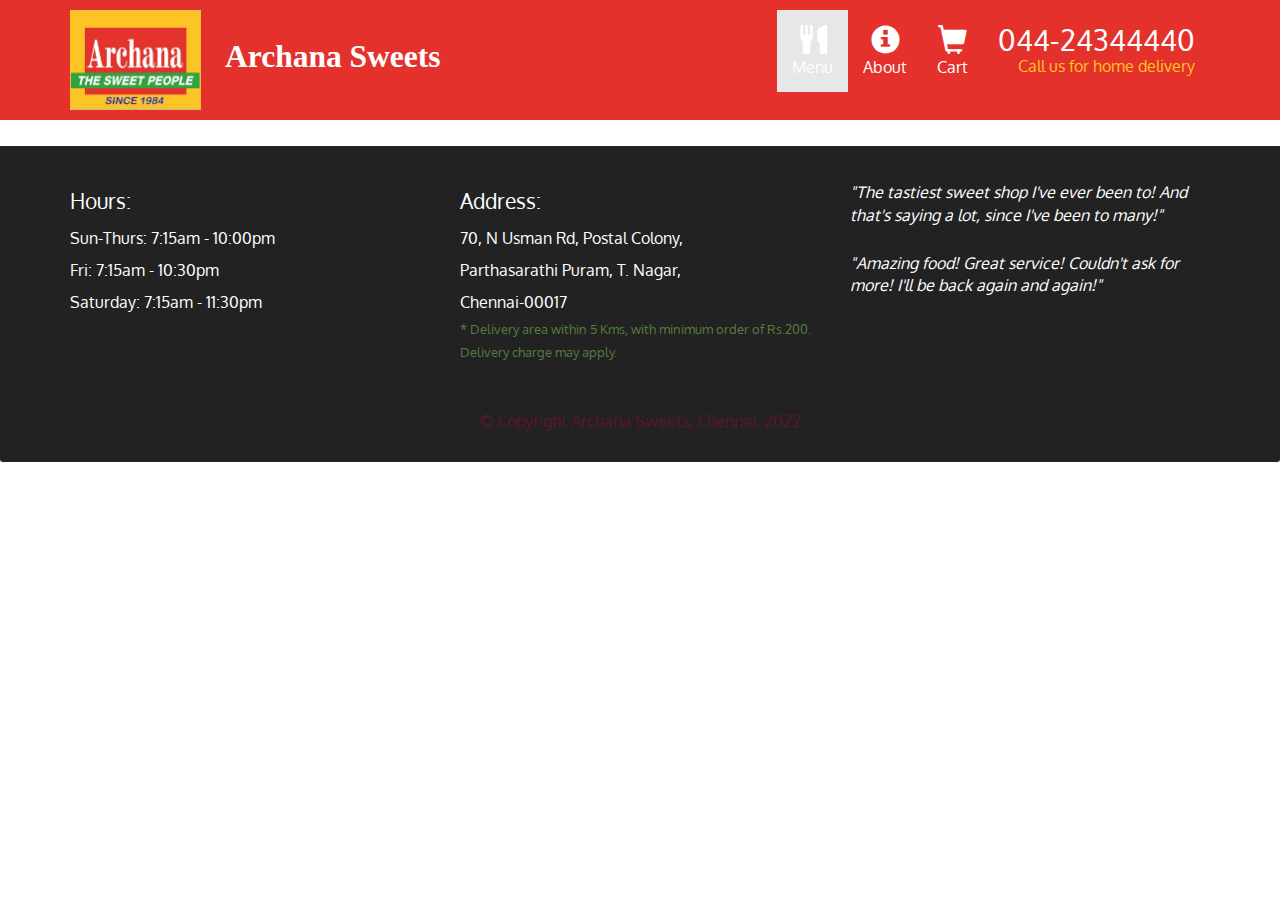
<file: s.html>
<!DOCTYPE html>
<html lang="en">
  <head>
    <meta charset="utf-8" />
    <meta http-equiv="X-UA-Compatible" content="IE=edge" />
    <meta name="viewport" content="width=device-width initial-scale=1" />
    <title>Archana Sweets</title>
    <!-- CSS only -->
    <!-- Latest compiled and minified CSS -->
    <link
      rel="stylesheet"
      href="https://cdn.jsdelivr.net/npm/bootstrap@3.4.1/dist/css/bootstrap.min.css"
      integrity="sha384-HSMxcRTRxnN+Bdg0JdbxYKrThecOKuH5zCYotlSAcp1+c8xmyTe9GYg1l9a69psu"
      crossorigin="anonymous"
    />
    <link rel="stylesheet" href="css/style.css" />
    <link
      href="https://fonts.googleapis.com/css2?family=Oxygen&family=Pacifico&display=swap"
      rel="stylesheet"
    />
    <link
      href="https://fonts.googleapis.com/css2?family=IM+Fell+English+SC&family=Lora&family=Mukta&family=Source+Serif+Pro&family=Tiro+Kannada&display=swap"
      rel="stylesheet"
    />
    <script src="js/script.js"></script>
  </head>
  <body>
    <header>
      <nav id="header-nav" class="navbar navbar-default">
        <div class="container">
          <div class="navbar-header">
            <!--pull left is bootstrap way of saying float left. visible-md and visible-lg will ensure that the impage is visible only when the screen is not small-->
            <a
              href="index.html"
              class="pull-left visible-md visible-lg visible-sm visible-xs"
            >
              <div id="logo-img" alt="Logo image"></div>
            </a>
            <div class="navbar-brand" id="nvbr01">
              <a
                href="index.html"
                class="pull-left visible-md visible-lg visible-xs visible-sm"
                ><h1>Archana Sweets</h1></a
              >
              <p>
                <!--<img src="img/x.jpg" alt="sub text" />-->
              </p>
            </div>
            <!--data-target="#collapsable-nav" points to the element with that ID-->
            <button
              type="button"
              class="navbar-toggle collapsed"
              data-toggle="collapse"
              data-target="#collapsable-nav"
              aria-expanded="false"
            >
              <!--sr only is for screen reader-->
              <span class="sr-only">Toggle navigation</span>
              <span class="icon-bar"></span>
              <span class="icon-bar"></span>
              <span class="icon-bar"></span>
            </button>
          </div>

          <div id="collapsable-nav" class="collapse navbar-collapse">
            <!--nav navbar-nav ensures that the elements are part of nav bar. navbar-right aligns to the right-->
            <ul id="nav-list" class="nav navbar-nav navbar-right">
              <li class="active">
                <a href="menu-categories.html">
                  <!--Glyficons are part of bootstrap https://getbootstrap.com/docs/3.4/components/#glyphicons-->
                  <span class="glyphicon glyphicon-cutlery"></span>
                  <!--THe class hidden-xs will hide the break element at xs size-->
                  <br class="hidden-xs" />
                  Menu</a
                >
              </li>
              <li>
                <a href="about.html">
                  <span class="glyphicon glyphicon-info-sign"></span
                  ><br class="hidden-xs" />
                  About</a
                >
              </li>
              <li>
                <a href="cart.html">
                  <span class="glyphicon glyphicon-shopping-cart"></span
                  ><br class="hidden-xs" />
                  Cart</a
                >
              </li>
              <li id="phone" class="hidden-xs hidden-sm">
                <a href="tel:044-24344440"> <span>044-24344440</span></a>
                <div>Call us for home delivery</div>
              </li>
            </ul>
            <!-- #nav-list -->
          </div>
          <!-- .collapse .navbar-collapse -->
        </div>
      </nav>
    </header>
    <div id="call-btn" class="visible-xs visible-sm">
      <a class="btn" href="tel:044-24344440"
        ><span class="glyphicon glyphicon-earphone"></span>044-24344440</a
      >
    </div>
    <div id="xs-deliver" class="text-center visible-xs">
      Call us for home delivery
    </div>
    <div id="main-content" class="container"></div>
    <h2 id="menu-categories-title" class="text-center">Any Timers</h2>
    <div class="text-center">These items are available all during the day</div>

    <!--Iteration of items begins -->
    <section id="dmenu" class="row">
      <!--
      <div class="menu-item-tile col-md-6">
        <div class="row">
          <div class="col-sm-5">
            <div class="menu-item-photo">
              <a href="cart.html">
                <div>
                  <span class="glyphicon glyphicon-shopping-cart"></span></div
              ></a>
              <img
                class="img-responsive"
                width="250"
                height="150"
                src="img/menu/B/A.jpg"
                alt="Item"
              />
            </div>
            <div class="menu-item-price">₹110</div>
          </div>
          <div class="menu-item-description col-sm-7">
            <h3 class="menu-item-title">Spicy Idly</h3>
            <p class="menu-item-details">
              The tasty masala topping is made from onion, capsicum and tomatoes
              with flavor of pav bhaji masala. Add flavor to the bread.
            </p>
          </div>
        </div>
        <hr class="visible-xs" />
      </div>

      <div class="menu-item-tile col-md-6">
        <div class="row">
          <div class="col-sm-5">
            <div class="menu-item-photo">
              <a href="cart.html"
                ><div>
                  <span class="glyphicon glyphicon-shopping-cart"></span></div
              ></a>
              <img
                class="img-responsive"
                width="250"
                height="150"
                src="img/menu/B/B.jpg"
                alt="Item"
              />
            </div>
            <div class="menu-item-price">₹370</div>
          </div>
          <div class="menu-item-description col-sm-7">
            <h3 class="menu-item-title">Stuffed Naan</h3>
            <p class="menu-item-details">
              Naan is great, but it's even better when it's stuffed with spicy
              potatoes, green beans and aromatic spices like cumin, garam
              masala, chili, and turmeric!
            </p>
          </div>
        </div>
        <hr class="visible-xs" />
      </div>
      <!-- Add after every 2nd menu-item-tile -->
      <!-- <div class="clearfix visible-lg-block visible-md-block"></div>-->
    </section>
    <!-- End of #Main Content -->
    <footer class="panel-footer">
      <div class="container">
        <div class="row">
          <section id="hours" class="col-sm-4">
            <span>Hours:</span><br />
            Sun-Thurs: 7:15am - 10:00pm<br />
            Fri: 7:15am - 10:30pm<br />
            Saturday: 7:15am - 11:30pm
            <hr class="visible-xs" />
          </section>
          <section id="address" class="col-sm-4">
            <span>Address:</span><br />
            70, N Usman Rd, Postal Colony, <br />Parthasarathi Puram, T. Nagar,
            <br />Chennai-00017
            <p>
              * Delivery area within 5 Kms, with minimum order of Rs.200.
              Delivery charge may apply.
            </p>
            <hr class="visible-xs" />
          </section>
          <section id="testimonials" class="col-sm-4">
            <p>
              "The tastiest sweet shop I've ever been to! And that's saying a
              lot, since I've been to many!"
            </p>
            <p>
              "Amazing food! Great service! Couldn't ask for more! I'll be back
              again and again!"
            </p>
          </section>
        </div>
        <div class="text-center">
          &copy; Copyright Archana Sweets, Chennai, 2022
        </div>
      </div>
    </footer>

    <!--Java Script -->
    <!-- jQuery is needed for JS -->
    <script
      src="https://code.jquery.com/jquery-2.2.4.js"
      integrity="sha256-iT6Q9iMJYuQiMWNd9lDyBUStIq/8PuOW33aOqmvFpqI="
      crossorigin="anonymous"
    ></script>
    <!-- Latest compiled and minified JavaScript -->
    <script
      src="https://cdn.jsdelivr.net/npm/bootstrap@3.4.1/dist/js/bootstrap.min.js"
      integrity="sha384-aJ21OjlMXNL5UyIl/XNwTMqvzeRMZH2w8c5cRVpzpU8Y5bApTppSuUkhZXN0VxHd"
      crossorigin="anonymous"
    ></script>
  </body>
</html>
</file>
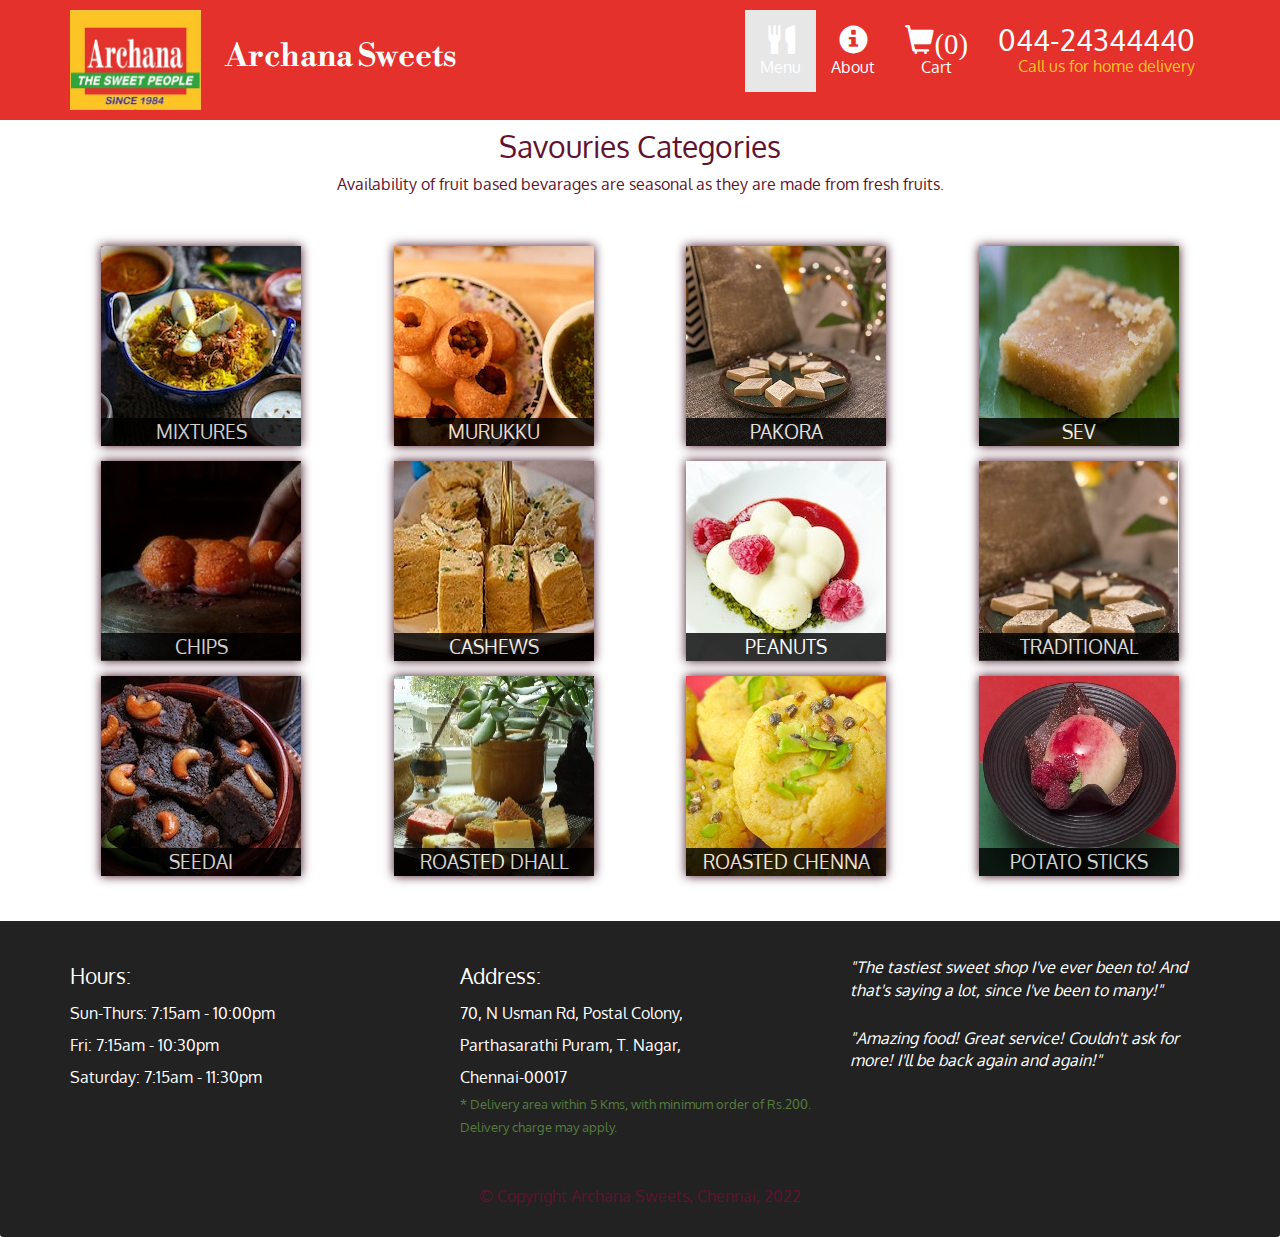
<file: savouries-categories.html>
<!DOCTYPE html>
<html lang="en">
  <head>
    <meta charset="utf-8" />
    <meta http-equiv="X-UA-Compatible" content="IE=edge" />
    <meta name="viewport" content="width=device-width initial-scale=1" />
    <title>Archana Sweets</title>
    <!-- CSS only -->
    <!-- Latest compiled and minified CSS -->
    <link
      rel="stylesheet"
      href="https://cdn.jsdelivr.net/npm/bootstrap@3.4.1/dist/css/bootstrap.min.css"
      integrity="sha384-HSMxcRTRxnN+Bdg0JdbxYKrThecOKuH5zCYotlSAcp1+c8xmyTe9GYg1l9a69psu"
      crossorigin="anonymous"
    />
    <link rel="stylesheet" href="css/style.css" />
    <link
      href="https://fonts.googleapis.com/css2?family=Oxygen&family=Pacifico&display=swap"
      rel="stylesheet"
    />
    <link
      href="https://fonts.googleapis.com/css2?family=IM+Fell+English+SC&family=Libre+Bodoni&family=Lora&family=Mukta&family=Oxygen&family=Source+Serif+Pro&family=Tiro+Kannada&display=swap"
      rel="stylesheet"
    />
  </head>
  <body>
    <header>
      <nav id="header-nav" class="navbar navbar-default">
        <div class="container">
          <div class="navbar-header">
            <!--pull left is bootstrap way of saying float left. visible-md and visible-lg will ensure that the impage is visible only when the screen is not small-->
            <a
              href="index.html"
              class="pull-left visible-md visible-lg visible-sm visible-xs"
            >
              <div id="logo-img" alt="Logo image"></div>
            </a>
            <div class="navbar-brand" id="nvbr01">
              <a
                href="index.html"
                class="pull-left visible-md visible-lg visible-xs visible-sm"
                ><h1>Archana Sweets</h1></a
              >
              <p>
                <!--<img src="img/x.jpg" alt="sub text" />-->
              </p>
            </div>
            <!--data-target="#collapsable-nav" points to the element with that ID-->
            <button
              type="button"
              class="navbar-toggle collapsed"
              data-toggle="collapse"
              data-target="#collapsable-nav"
              aria-expanded="false"
            >
              <!--sr only is for screen reader-->
              <span class="sr-only">Toggle navigation</span>
              <span class="icon-bar"></span>
              <span class="icon-bar"></span>
              <span class="icon-bar"></span>
            </button>
          </div>

          <div id="collapsable-nav" class="collapse navbar-collapse">
            <!--nav navbar-nav ensures that the elements are part of nav bar. navbar-right aligns to the right-->
            <ul id="nav-list" class="nav navbar-nav navbar-right">
              <li class="active">
                <a href="sweet-categories.html">
                  <!--Glyficons are part of bootstrap https://getbootstrap.com/docs/3.4/components/#glyphicons-->
                  <span class="glyphicon glyphicon-cutlery"></span>
                  <!--THe class hidden-xs will hide the break element at xs size-->
                  <br class="hidden-xs" />
                  Menu</a
                >
              </li>
              <li>
                <a href="about.html">
                  <span class="glyphicon glyphicon-info-sign"></span
                  ><br class="hidden-xs" />
                  About</a
                >
              </li>
              <li>
                <a href="cart.html">
                  <span
                    id="nav-no-of-items-cart"
                    class="glyphicon glyphicon-shopping-cart"
                  ></span
                  ><br class="hidden-xs" />
                  Cart</a
                >
              </li>
              <li id="phone" class="hidden-xs hidden-sm">
                <a href="tel:044-24344440"> <span>044-24344440</span></a>
                <div>Call us for home delivery</div>
              </li>
            </ul>
            <!-- #nav-list -->
          </div>
          <!-- .collapse .navbar-collapse -->
        </div>
      </nav>
    </header>
    <div id="complete-body-under-nav"></div>
    <div id="call-btn" class="visible-xs visible-sm">
      <a class="btn" href="tel:044-24344440"
        ><span class="glyphicon glyphicon-earphone"></span>044-24344440</a
      >
    </div>
    <div id="xs-deliver" class="text-center visible-xs visible-sm">
      Call us for home delivery
    </div>
    <div id="main-content" class="container">
      <h2 id="menu-categories-title" class="text-center">
        Savouries Categories
      </h2>
      <div class="text-center">
        Availability of fruit based bevarages are seasonal as they are made from
        fresh fruits.
      </div>
      <section class="row">
        <div class="col-md-3 col-sm-4 col-xs-6 col-xxs-12">
          <a href="single-category.html?cat=Mixtures">
            <div class="category-tile">
              <img
                width="200"
                height="200"
                src="img/catg/B/o.jpg"
                alt="Mixtures"
              />
              <span>Mixtures</span>
            </div>
          </a>
        </div>
        <div class="col-md-3 col-sm-4 col-xs-6 col-xxs-12">
          <a href="single-category.html?cat=Murukku">
            <div class="category-tile">
              <img
                width="200"
                height="200"
                src="img/catg/B/p.jpg"
                alt="Murukku"
              />
              <span>Murukku</span>
            </div>
          </a>
        </div>
        <div class="col-md-3 col-sm-4 col-xs-6 col-xxs-12">
          <a href="single-category.html?cat=Pakora">
            <div class="category-tile">
              <img
                width="200"
                height="200"
                src="img/catg/B/a.jpg"
                alt="Pakora"
              />
              <span>Pakora</span>
            </div>
          </a>
        </div>
        <div class="col-md-3 col-sm-4 col-xs-6 col-xxs-12">
          <a href="single-category.html?cat=Sev">
            <div class="category-tile">
              <img width="200" height="200" src="img/catg/B/c.jpg" alt="Sev" />
              <span>Sev</span>
            </div>
          </a>
        </div>
        <div class="col-md-3 col-sm-4 col-xs-6 col-xxs-12">
          <a href="single-category.html?cat=Chips">
            <div class="category-tile">
              <img
                width="200"
                height="200"
                src="img/catg/B/d.jpg"
                alt="Chips"
              />
              <span>Chips</span>
            </div>
          </a>
        </div>
        <div class="col-md-3 col-sm-4 col-xs-6 col-xxs-12">
          <a href="single-category.html?cat=Cashews">
            <div class="category-tile">
              <img
                width="200"
                height="200"
                src="img/catg/B/e.jpg"
                alt="Cashews"
              />
              <span>Cashews</span>
            </div>
          </a>
        </div>
        <div class="col-md-3 col-sm-4 col-xs-6 col-xxs-12">
          <a href="single-category.html?cat=Peanuts">
            <div class="category-tile">
              <img
                width="200"
                height="200"
                src="img/catg/B/f.jpg"
                alt="Peanuts"
              />
              <span>Peanuts</span>
            </div>
          </a>
        </div>
        <div class="col-md-3 col-sm-4 col-xs-6 col-xxs-12">
          <a href="single-category.html?cat=Traditional">
            <div class="category-tile">
              <img
                width="200"
                height="200"
                src="img/catg/B/g.jpg"
                alt="Traditional"
              />
              <span>Traditional</span>
            </div>
          </a>
        </div>
        <div class="col-md-3 col-sm-4 col-xs-6 col-xxs-12">
          <a href="single-category.html?cat=Seedai">
            <div class="category-tile">
              <img
                width="200"
                height="200"
                src="img/catg/B/h.jpg"
                alt="Seedai"
              />
              <span>Seedai</span>
            </div>
          </a>
        </div>
        <div class="col-md-3 col-sm-4 col-xs-6 col-xxs-12">
          <a href="single-category.html?cat=Roasted Dhall">
            <div class="category-tile">
              <img
                width="200"
                height="200"
                src="img/catg/B/i.jpg"
                alt="Roasted Dhall"
              />
              <span>Roasted Dhall</span>
            </div>
          </a>
        </div>
        <div class="col-md-3 col-sm-4 col-xs-6 col-xxs-12">
          <a href="single-category.html?cat=Roasted Chenna">
            <div class="category-tile">
              <img
                width="200"
                height="200"
                src="img/catg/B/j.jpg"
                alt="Roasted Chenna"
              />
              <span>Roasted Chenna</span>
            </div>
          </a>
        </div>
        <div class="col-md-3 col-sm-4 col-xs-6 col-xxs-12">
          <a href="single-category.html?cat=Potato Sticks">
            <div class="category-tile">
              <img
                width="200"
                height="200"
                src="img/catg/B/k.jpg"
                alt="Potato Sticks"
              />
              <span>Potato Sticks</span>
            </div>
          </a>
        </div>
      </section>
    </div>
    <!-- End of #Main Content -->
    <footer class="panel-footer">
      <div class="container">
        <div class="row">
          <section id="hours" class="col-sm-4">
            <span>Hours:</span><br />
            Sun-Thurs: 7:15am - 10:00pm<br />
            Fri: 7:15am - 10:30pm<br />
            Saturday: 7:15am - 11:30pm
            <hr class="visible-xs" />
          </section>
          <section id="address" class="col-sm-4">
            <span>Address:</span><br />
            70, N Usman Rd, Postal Colony, <br />Parthasarathi Puram, T.
            Nagar,<br />
            Chennai-00017
            <p>
              * Delivery area within 5 Kms, with minimum order of Rs.200.
              Delivery charge may apply.
            </p>
            <hr class="visible-xs" />
          </section>
          <section id="testimonials" class="col-sm-4">
            <p>
              "The tastiest sweet shop I've ever been to! And that's saying a
              lot, since I've been to many!"
            </p>
            <p>
              "Amazing food! Great service! Couldn't ask for more! I'll be back
              again and again!"
            </p>
          </section>
        </div>
        <div class="text-center">
          &copy; Copyright Archana Sweets, Chennai, 2022
        </div>
      </div>
    </footer>
    <!--Java Script -->
    <!-- jQuery is needed for JS -->
    <script
      src="https://code.jquery.com/jquery-2.2.4.js"
      integrity="sha256-iT6Q9iMJYuQiMWNd9lDyBUStIq/8PuOW33aOqmvFpqI="
      crossorigin="anonymous"
    ></script>
    <!-- Latest compiled and minified JavaScript -->
    <script
      src="https://cdn.jsdelivr.net/npm/bootstrap@3.4.1/dist/js/bootstrap.min.js"
      integrity="sha384-aJ21OjlMXNL5UyIl/XNwTMqvzeRMZH2w8c5cRVpzpU8Y5bApTppSuUkhZXN0VxHd"
      crossorigin="anonymous"
    ></script>
    <script src="js/script.js"></script>
  </body>
</html>
</file>
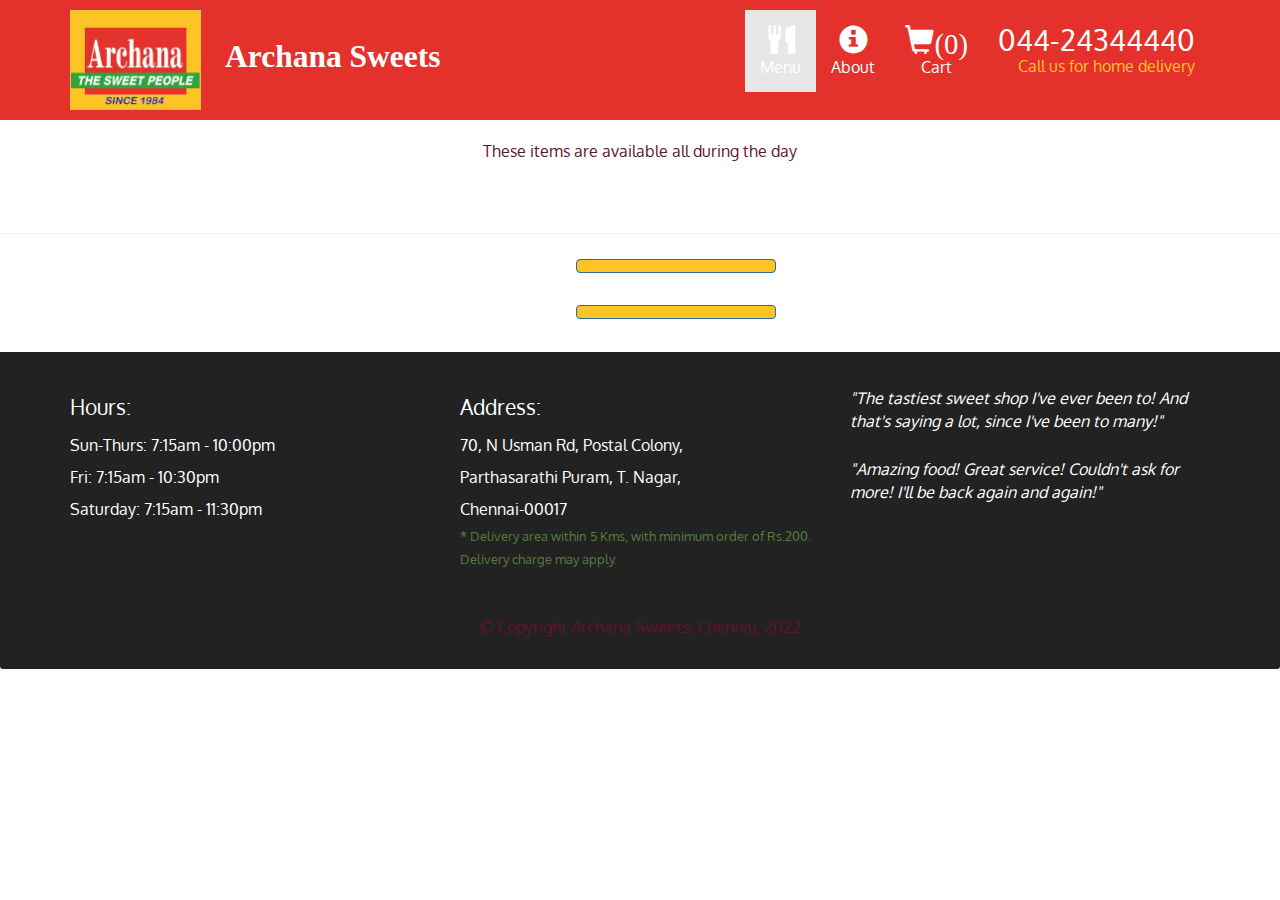
<file: single-category.html>
<!DOCTYPE html>
<html lang="en">
  <head>
    <meta charset="utf-8" />
    <meta http-equiv="X-UA-Compatible" content="IE=edge" />
    <meta name="viewport" content="width=device-width initial-scale=1" />
    <title>Archana Sweets</title>
    <!-- CSS only -->
    <!-- Latest compiled and minified CSS -->
    <link
      rel="stylesheet"
      href="https://cdn.jsdelivr.net/npm/bootstrap@3.4.1/dist/css/bootstrap.min.css"
      integrity="sha384-HSMxcRTRxnN+Bdg0JdbxYKrThecOKuH5zCYotlSAcp1+c8xmyTe9GYg1l9a69psu"
      crossorigin="anonymous"
    />
    <link rel="stylesheet" href="css/style.css" />
    <link
      href="https://fonts.googleapis.com/css2?family=Oxygen&family=Pacifico&display=swap"
      rel="stylesheet"
    />
    <link
      href="https://fonts.googleapis.com/css2?family=IM+Fell+English+SC&family=Lora&family=Mukta&family=Source+Serif+Pro&family=Tiro+Kannada&display=swap"
      rel="stylesheet"
    />
    <script type="module" src="js/script.js"></script>
  </head>
  <body>
    <header>
      <nav id="header-nav" class="navbar navbar-default">
        <div class="container">
          <div class="navbar-header">
            <!--pull left is bootstrap way of saying float left. visible-md and visible-lg will ensure that the impage is visible only when the screen is not small-->
            <a
              href="index.html"
              class="pull-left visible-md visible-lg visible-sm visible-xs"
            >
              <div id="logo-img" alt="Logo image"></div>
            </a>
            <div class="navbar-brand" id="nvbr01">
              <a
                href="index.html"
                class="pull-left visible-md visible-lg visible-xs visible-sm"
                ><h1>Archana Sweets</h1></a
              >
              <p>
                <!--<img src="img/x.jpg" alt="sub text" />-->
              </p>
            </div>
            <!--data-target="#collapsable-nav" points to the element with that ID-->
            <button
              type="button"
              class="navbar-toggle collapsed"
              data-toggle="collapse"
              data-target="#collapsable-nav"
              aria-expanded="false"
            >
              <!--sr only is for screen reader-->
              <span class="sr-only">Toggle navigation</span>
              <span class="icon-bar"></span>
              <span class="icon-bar"></span>
              <span class="icon-bar"></span>
            </button>
          </div>

          <div id="collapsable-nav" class="collapse navbar-collapse">
            <!--nav navbar-nav ensures that the elements are part of nav bar. navbar-right aligns to the right-->
            <ul id="nav-list" class="nav navbar-nav navbar-right">
              <li class="active">
                <a href="sweet-categories.html">
                  <!--Glyficons are part of bootstrap https://getbootstrap.com/docs/3.4/components/#glyphicons-->
                  <span class="glyphicon glyphicon-cutlery"></span>
                  <!--THe class hidden-xs will hide the break element at xs size-->
                  <br class="hidden-xs" />
                  Menu</a
                >
              </li>
              <li>
                <a href="about.html">
                  <span class="glyphicon glyphicon-info-sign"></span
                  ><br class="hidden-xs" />
                  About</a
                >
              </li>
              <li>
                <a href="cart.html">
                  <span
                    id="nav-no-of-items-cart"
                    class="glyphicon glyphicon-shopping-cart"
                  ></span
                  ><br class="hidden-xs" />
                  Cart</a
                >
              </li>
              <li id="phone" class="hidden-xs hidden-sm">
                <a href="tel:044-24344440"> <span>044-24344440</span></a>
                <div>Call us for home delivery</div>
              </li>
            </ul>
            <!-- #nav-list -->
          </div>
          <!-- .collapse .navbar-collapse -->
        </div>
      </nav>
    </header>
    <div id="complete-body-under-nav"></div>
    <div id="call-btn" class="visible-xs visible-sm">
      <a class="btn" href="tel:044-24344440"
        ><span class="glyphicon glyphicon-earphone"></span>044-24344440</a
      >
    </div>
    <div id="xs-deliver" class="text-center visible-xs">
      Call us for home delivery
    </div>
    <div id="main-content" class="container"></div>
    <h2 id="menu-categories-title" class="text-center"></h2>
    <div class="text-center">These items are available all during the day</div>

    <!--Iteration of items begins -->
    <section id="dmenu" class="row"></section>
    <div id="check-out-division">
      <hr class="visible-xs visible-md visible-lg" />
      <a id="check-out-link" href="cart.html">
        <button
          id="check-out-button"
          type="button"
          class="btn btn-primary"
        ></button>
      </a>
    </div>
    <br />
    <div id="back-from-checkout">
      <a id="back-from-checkout-link" href="sweet-categories.html">
        <button
          id="back-from-checkout-button"
          type="button"
          class="btn btn-primary"
        ></button>
      </a>
    </div>
    <!-- End of #Main Content -->
    <footer class="panel-footer">
      <div class="container">
        <div class="row">
          <section id="hours" class="col-sm-4">
            <span>Hours:</span><br />
            Sun-Thurs: 7:15am - 10:00pm<br />
            Fri: 7:15am - 10:30pm<br />
            Saturday: 7:15am - 11:30pm
            <hr class="visible-xs" />
          </section>
          <section id="address" class="col-sm-4">
            <span>Address:</span><br />
            70, N Usman Rd, Postal Colony, <br />Parthasarathi Puram, T. Nagar,
            <br />Chennai-00017
            <p>
              * Delivery area within 5 Kms, with minimum order of Rs.200.
              Delivery charge may apply.
            </p>
            <hr class="visible-xs" />
          </section>
          <section id="testimonials" class="col-sm-4">
            <p>
              "The tastiest sweet shop I've ever been to! And that's saying a
              lot, since I've been to many!"
            </p>
            <p>
              "Amazing food! Great service! Couldn't ask for more! I'll be back
              again and again!"
            </p>
          </section>
        </div>
        <div class="text-center">
          &copy; Copyright Archana Sweets, Chennai, 2022
        </div>
      </div>
    </footer>

    <!--Java Script -->
    <!-- jQuery is needed for JS -->
    <script
      src="https://code.jquery.com/jquery-2.2.4.js"
      integrity="sha256-iT6Q9iMJYuQiMWNd9lDyBUStIq/8PuOW33aOqmvFpqI="
      crossorigin="anonymous"
    ></script>
    <!-- Latest compiled and minified JavaScript -->
    <script
      src="https://cdn.jsdelivr.net/npm/bootstrap@3.4.1/dist/js/bootstrap.min.js"
      integrity="sha384-aJ21OjlMXNL5UyIl/XNwTMqvzeRMZH2w8c5cRVpzpU8Y5bApTppSuUkhZXN0VxHd"
      crossorigin="anonymous"
    ></script>
    <script type="text/javascript" src="/data/menu.json"></script>
  </body>
</html>
</file>
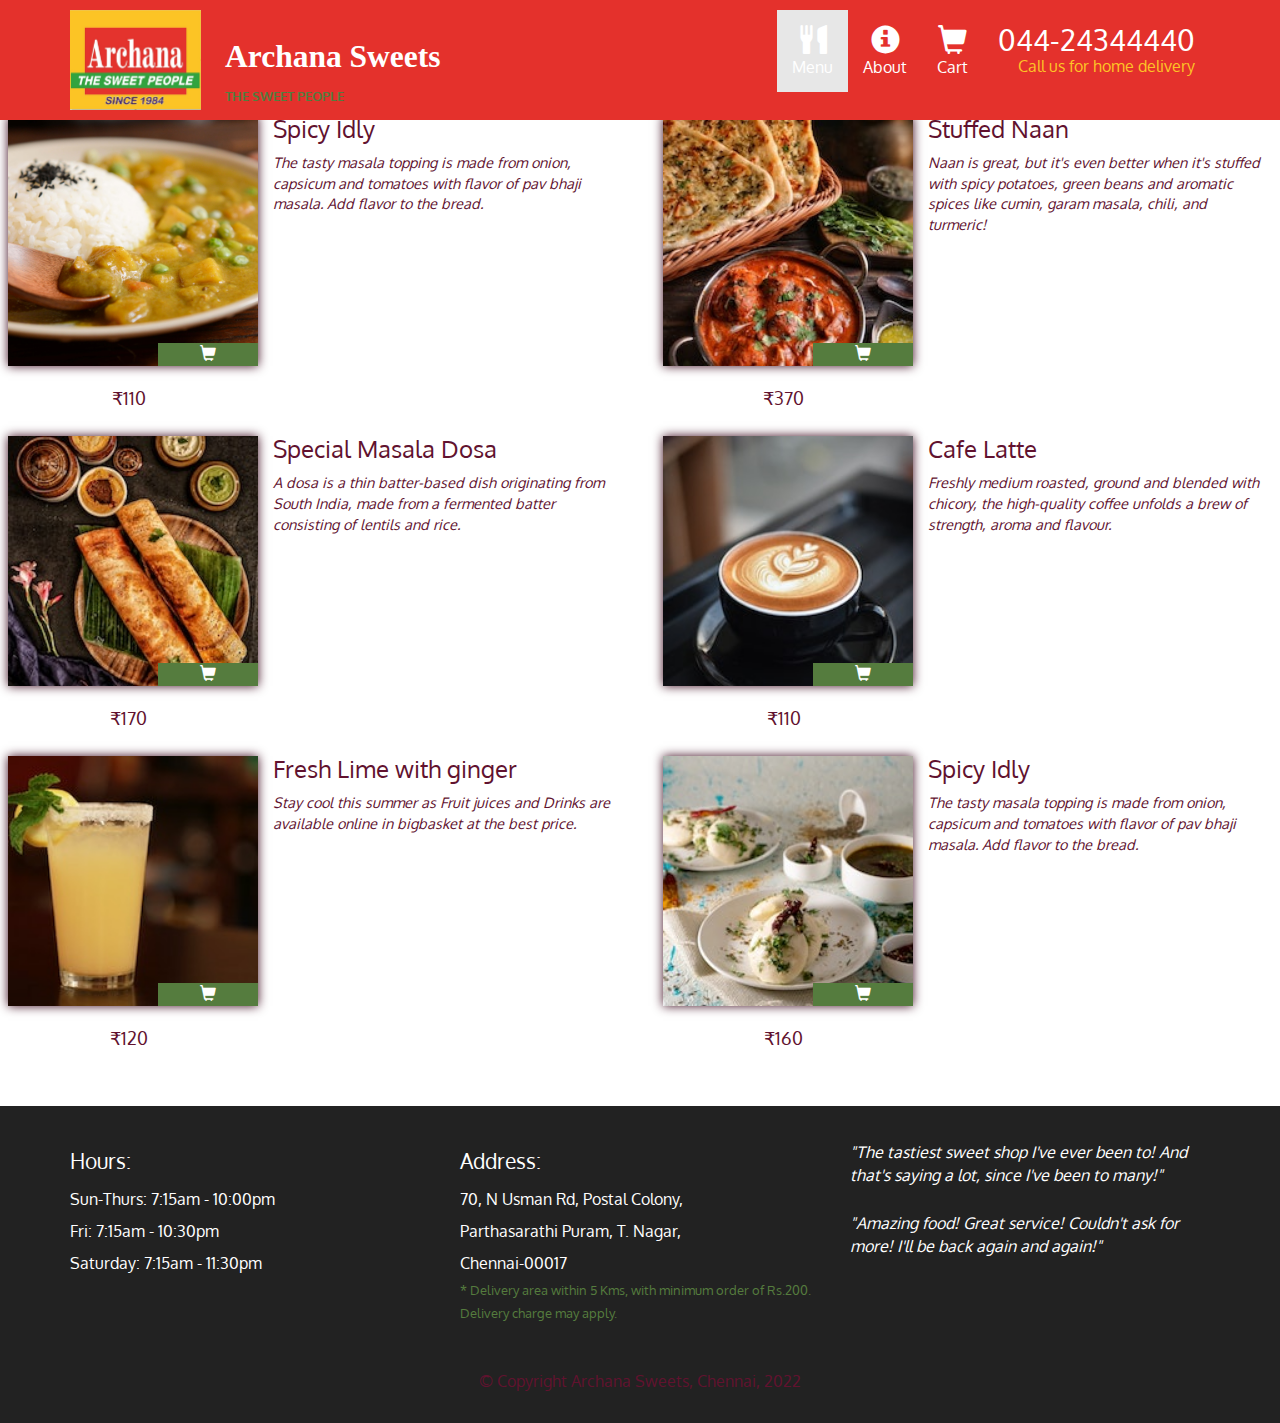
<file: specials.html>
<!DOCTYPE html>
<html lang="en">
  <head>
    <meta charset="utf-8" />
    <meta http-equiv="X-UA-Compatible" content="IE=edge" />
    <meta name="viewport" content="width=device-width initial-scale=1" />
    <title>Archana Sweets</title>
    <!-- CSS only -->
    <!-- Latest compiled and minified CSS -->
    <link
      rel="stylesheet"
      href="https://cdn.jsdelivr.net/npm/bootstrap@3.4.1/dist/css/bootstrap.min.css"
      integrity="sha384-HSMxcRTRxnN+Bdg0JdbxYKrThecOKuH5zCYotlSAcp1+c8xmyTe9GYg1l9a69psu"
      crossorigin="anonymous"
    />
    <link rel="stylesheet" href="css/style.css" />
    <link
      href="https://fonts.googleapis.com/css2?family=Oxygen&family=Pacifico&display=swap"
      rel="stylesheet"
    />
    <link
      href="https://fonts.googleapis.com/css2?family=IM+Fell+English+SC&family=Lora&family=Mukta&family=Source+Serif+Pro&family=Tiro+Kannada&display=swap"
      rel="stylesheet"
    />
  </head>
  <body>
    <header>
      <nav id="header-nav" class="navbar navbar-default">
        <div class="container">
          <div class="navbar-header">
            <!--pull left is bootstrap way of saying float left. visible-md and visible-lg will ensure that the impage is visible only when the screen is not small-->
            <a href="index.html" class="pull-left visible-md visible-lg">
              <div id="logo-img" alt="Logo image"></div>
            </a>
            <div class="navbar-brand" id="nvbr01">
              <a href="index.html"><h1>Archana Sweets</h1></a>
              <p>
                <!--<img src="img/x.jpg" alt="sub text" />-->
                <span>The Sweet People</span>
              </p>
            </div>
            <!--data-target="#collapsable-nav" points to the element with that ID-->
            <button
              type="button"
              class="navbar-toggle collapsed"
              data-toggle="collapse"
              data-target="#collapsable-nav"
              aria-expanded="false"
            >
              <!--sr only is for screen reader-->
              <span class="sr-only">Toggle navigation</span>
              <span class="icon-bar"></span>
              <span class="icon-bar"></span>
              <span class="icon-bar"></span>
            </button>
          </div>

          <div id="collapsable-nav" class="collapse navbar-collapse">
            <!--nav navbar-nav ensures that the elements are part of nav bar. navbar-right aligns to the right-->
            <ul id="nav-list" class="nav navbar-nav navbar-right">
              <li class="active">
                <a href="menu-categories.html">
                  <!--Glyficons are part of bootstrap https://getbootstrap.com/docs/3.4/components/#glyphicons-->
                  <span class="glyphicon glyphicon-cutlery"></span>
                  <!--THe class hidden-xs will hide the break element at xs size-->
                  <br class="hidden-xs" />
                  Menu</a
                >
              </li>
              <li>
                <a href="about.html">
                  <span class="glyphicon glyphicon-info-sign"></span
                  ><br class="hidden-xs" />
                  About</a
                >
              </li>
              <li>
                <a href="cart.html">
                  <span class="glyphicon glyphicon-shopping-cart"></span
                  ><br class="hidden-xs" />
                  Cart</a
                >
              </li>
              <li id="phone" class="hidden-xs">
                <a href="tel:044-24344440"> <span>044-24344440</span></a>
                <div>Call us for home delivery</div>
              </li>
            </ul>
            <!-- #nav-list -->
          </div>
          <!-- .collapse .navbar-collapse -->
        </div>
      </nav>
    </header>
    <div id="call-btn" class="visible-xs">
      <a class="btn" href="tel:044-24344440"
        ><span class="glyphicon glyphicon-earphone"></span>044-24344440</a
      >
    </div>
    <div id="xs-deliver" class="text-center visible-xs">
      Call us for home delivery
    </div>
    <div id="main-content" class="container"></div>
    <h2 id="menu-categories-title" class="text-center">Today's Specials</h2>
    <div class="text-center">These items are available all during the day</div>
    <section class="row">
      <div class="menu-item-tile col-md-6">
        <div class="row">
          <div class="col-sm-5">
            <div class="menu-item-photo">
              <div>
                <a href="cart.html"
                  ><span class="glyphicon glyphicon-shopping-cart"></span
                ></a>
              </div>
              <img
                class="img-responsive"
                width="250"
                height="150"
                src="img/menu/B/A.jpg"
                alt="Item"
              />
            </div>
            <div class="menu-item-price">₹110</div>
          </div>
          <div class="menu-item-description col-sm-7">
            <h3 class="menu-item-title">Spicy Idly</h3>
            <p class="menu-item-details">
              The tasty masala topping is made from onion, capsicum and tomatoes
              with flavor of pav bhaji masala. Add flavor to the bread.
            </p>
          </div>
        </div>
        <hr class="visible-xs" />
      </div>

      <div class="menu-item-tile col-md-6">
        <div class="row">
          <div class="col-sm-5">
            <div class="menu-item-photo">
              <div>
                <a href="cart.html"
                  ><span class="glyphicon glyphicon-shopping-cart"></span
                ></a>
              </div>
              <img
                class="img-responsive"
                width="250"
                height="150"
                src="img/menu/B/B.jpg"
                alt="Item"
              />
            </div>
            <div class="menu-item-price">₹370</div>
          </div>
          <div class="menu-item-description col-sm-7">
            <h3 class="menu-item-title">Stuffed Naan</h3>
            <p class="menu-item-details">
              Naan is great, but it's even better when it's stuffed with spicy
              potatoes, green beans and aromatic spices like cumin, garam
              masala, chili, and turmeric!
            </p>
          </div>
        </div>
        <hr class="visible-xs" />
      </div>
      <!-- Add after every 2nd menu-item-tile -->
      <div class="clearfix visible-lg-block visible-md-block"></div>

      <div class="menu-item-tile col-md-6">
        <div class="row">
          <div class="col-sm-5">
            <div class="menu-item-photo">
              <div>
                <a href="cart.html"
                  ><span class="glyphicon glyphicon-shopping-cart"></span
                ></a>
              </div>
              <img
                class="img-responsive"
                width="250"
                height="150"
                src="img/menu/B/C.jpg"
                alt="Item"
              />
            </div>
            <div class="menu-item-price">₹170</div>
          </div>
          <div class="menu-item-description col-sm-7">
            <h3 class="menu-item-title">Special Masala Dosa</h3>
            <p class="menu-item-details">
              A dosa is a thin batter-based dish originating from South India,
              made from a fermented batter consisting of lentils and rice.
            </p>
          </div>
        </div>
        <hr class="visible-xs" />
      </div>

      <div class="menu-item-tile col-md-6">
        <div class="row">
          <div class="col-sm-5">
            <div class="menu-item-photo">
              <div>
                <a href="cart.html"
                  ><span class="glyphicon glyphicon-shopping-cart"></span
                ></a>
              </div>
              <img
                class="img-responsive"
                width="250"
                height="150"
                src="img/menu/B/D.jpg"
                alt="Item"
              />
            </div>
            <div class="menu-item-price">₹110</div>
          </div>
          <div class="menu-item-description col-sm-7">
            <h3 class="menu-item-title">Cafe Latte</h3>
            <p class="menu-item-details">
              Freshly medium roasted, ground and blended with chicory, the
              high-quality coffee unfolds a brew of strength, aroma and flavour.
            </p>
          </div>
        </div>
        <hr class="visible-xs" />
      </div>
      <!-- Add after every 2nd menu-item-tile -->
      <div class="clearfix visible-lg-block visible-md-block"></div>

      <div class="menu-item-tile col-md-6">
        <div class="row">
          <div class="col-sm-5">
            <div class="menu-item-photo">
              <div>
                <a href="cart.html"
                  ><span class="glyphicon glyphicon-shopping-cart"></span
                ></a>
              </div>
              <img
                class="img-responsive"
                width="250"
                height="150"
                src="img/menu/B/E.jpg"
                alt="Item"
              />
            </div>
            <div class="menu-item-price">₹120</div>
          </div>
          <div class="menu-item-description col-sm-7">
            <h3 class="menu-item-title">Fresh Lime with ginger</h3>
            <p class="menu-item-details">
              Stay cool this summer as Fruit juices and Drinks are available
              online in bigbasket at the best price.
            </p>
          </div>
        </div>
        <hr class="visible-xs" />
      </div>

      <div class="menu-item-tile col-md-6">
        <div class="row">
          <div class="col-sm-5">
            <div class="menu-item-photo">
              <div>
                <a href="cart.html"
                  ><span class="glyphicon glyphicon-shopping-cart"></span
                ></a>
              </div>
              <img
                class="img-responsive"
                width="250"
                height="150"
                src="img/menu/B/F.jpg"
                alt="Item"
              />
            </div>
            <div class="menu-item-price">₹160</div>
          </div>
          <div class="menu-item-description col-sm-7">
            <h3 class="menu-item-title">Spicy Idly</h3>
            <p class="menu-item-details">
              The tasty masala topping is made from onion, capsicum and tomatoes
              with flavor of pav bhaji masala. Add flavor to the bread.
            </p>
          </div>
        </div>
        <hr class="visible-xs" />
      </div>
      <!-- Add after every 2nd menu-item-tile -->
      <div class="clearfix visible-lg-block visible-md-block"></div>
      <!-- End of #Main Content -->
      <footer class="panel-footer">
        <div class="container">
          <div class="row">
            <section id="hours" class="col-sm-4">
              <span>Hours:</span><br />
              Sun-Thurs: 7:15am - 10:00pm<br />
              Fri: 7:15am - 10:30pm<br />
              Saturday: 7:15am - 11:30pm
              <hr class="visible-xs" />
            </section>
            <section id="address" class="col-sm-4">
              <span>Address:</span><br />
              70, N Usman Rd, Postal Colony, <br />Parthasarathi Puram, T.
              Nagar, <br />Chennai-00017
              <p>
                * Delivery area within 5 Kms, with minimum order of Rs.200.
                Delivery charge may apply.
              </p>
              <hr class="visible-xs" />
            </section>
            <section id="testimonials" class="col-sm-4">
              <p>
                "The tastiest sweet shop I've ever been to! And that's saying a
                lot, since I've been to many!"
              </p>
              <p>
                "Amazing food! Great service! Couldn't ask for more! I'll be
                back again and again!"
              </p>
            </section>
          </div>
          <div class="text-center">
            &copy; Copyright Archana Sweets, Chennai, 2022
          </div>
        </div>
      </footer>
    </section>
    <!--Java Script -->
    <!-- jQuery is needed for JS -->
    <script
      src="https://code.jquery.com/jquery-2.2.4.js"
      integrity="sha256-iT6Q9iMJYuQiMWNd9lDyBUStIq/8PuOW33aOqmvFpqI="
      crossorigin="anonymous"
    ></script>
    <!-- Latest compiled and minified JavaScript -->
    <script
      src="https://cdn.jsdelivr.net/npm/bootstrap@3.4.1/dist/js/bootstrap.min.js"
      integrity="sha384-aJ21OjlMXNL5UyIl/XNwTMqvzeRMZH2w8c5cRVpzpU8Y5bApTppSuUkhZXN0VxHd"
      crossorigin="anonymous"
    ></script>
    <script src="js/script.js"></script>
  </body>
</html>
</file>
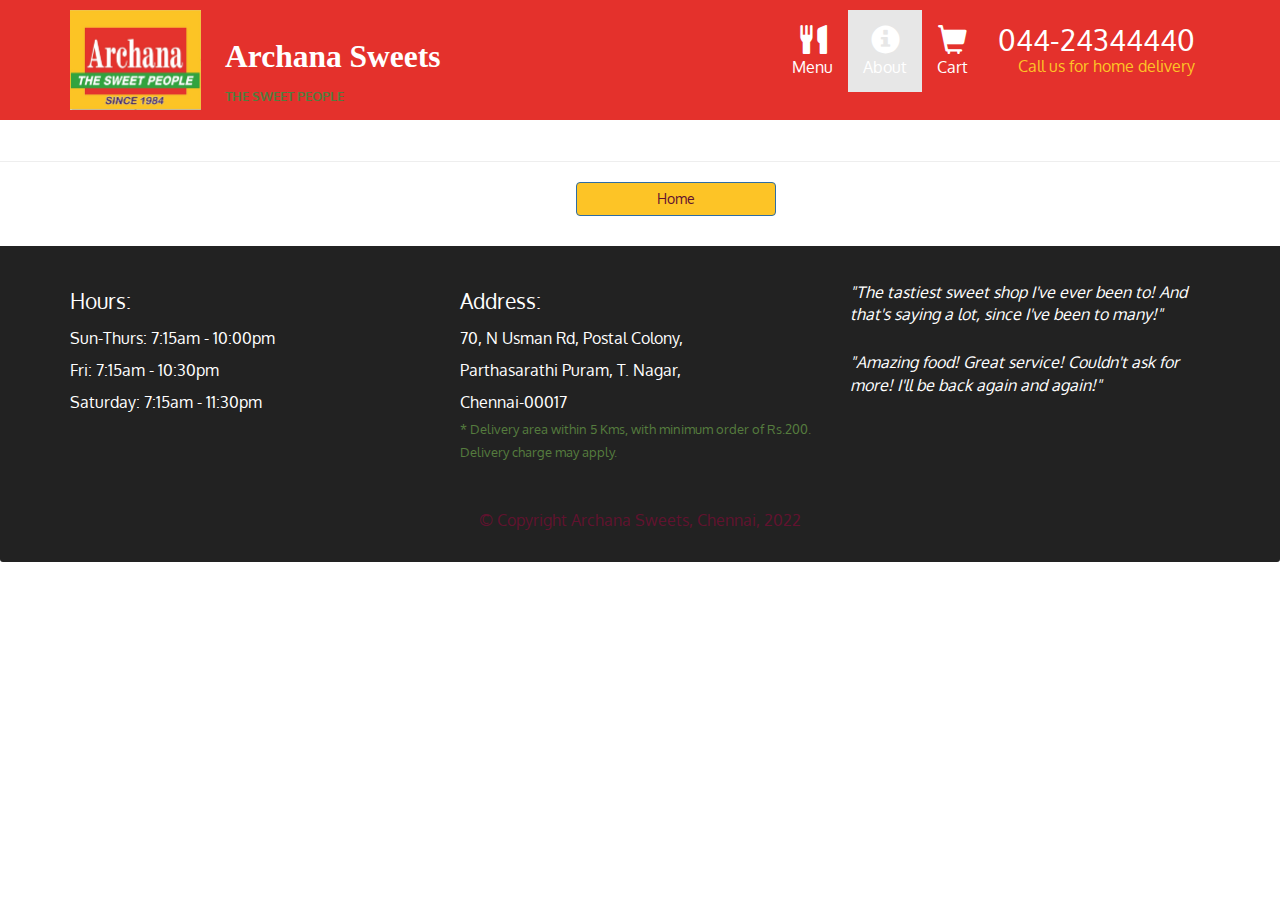
<file: success.html>
<!DOCTYPE html>
<html lang="en">
  <head>
    <meta charset="utf-8" />
    <meta http-equiv="X-UA-Compatible" content="IE=edge" />
    <meta name="viewport" content="width=device-width initial-scale=1" />
    <title>Archana Sweets</title>
    <!-- CSS only -->
    <!-- Latest compiled and minified CSS -->
    <link
      rel="stylesheet"
      href="https://cdn.jsdelivr.net/npm/bootstrap@3.4.1/dist/css/bootstrap.min.css"
      integrity="sha384-HSMxcRTRxnN+Bdg0JdbxYKrThecOKuH5zCYotlSAcp1+c8xmyTe9GYg1l9a69psu"
      crossorigin="anonymous"
    />
    <link rel="stylesheet" href="css/style.css" />
    <link
      href="https://fonts.googleapis.com/css2?family=Oxygen&family=Pacifico&display=swap"
      rel="stylesheet"
    />
    <link
      href="https://fonts.googleapis.com/css2?family=IM+Fell+English+SC&family=Lora&family=Mukta&family=Source+Serif+Pro&family=Tiro+Kannada&display=swap"
      rel="stylesheet"
    />
  </head>
  <body>
    <header>
      <nav id="header-nav" class="navbar navbar-default">
        <div class="container">
          <div class="navbar-header">
            <!--pull left is bootstrap way of saying float left. visible-md and visible-lg will ensure that the impage is visible only when the screen is not small-->
            <a href="index.html" class="pull-left visible-md visible-lg">
              <div id="logo-img" alt="Logo image"></div>
            </a>
            <div class="navbar-brand" id="nvbr01">
              <a href="index.html"><h1>Archana Sweets</h1></a>
              <p>
                <!--<img src="img/x.jpg" alt="sub text" />-->
                <span>The Sweet People</span>
              </p>
            </div>
            <!--data-target="#collapsable-nav" points to the element with that ID-->
            <button
              type="button"
              class="navbar-toggle collapsed"
              data-toggle="collapse"
              data-target="#collapsable-nav"
              aria-expanded="false"
            >
              <!--sr only is for screen reader-->
              <span class="sr-only">Toggle navigation</span>
              <span class="icon-bar"></span>
              <span class="icon-bar"></span>
              <span class="icon-bar"></span>
            </button>
          </div>

          <div id="collapsable-nav" class="collapse navbar-collapse">
            <!--nav navbar-nav ensures that the elements are part of nav bar. navbar-right aligns to the right-->
            <ul id="nav-list" class="nav navbar-nav navbar-right">
              <li>
                <a href="menu-categories.html">
                  <!--Glyficons are part of bootstrap https://getbootstrap.com/docs/3.4/components/#glyphicons-->
                  <span class="glyphicon glyphicon-cutlery"></span>
                  <!--THe class hidden-xs will hide the break element at xs size-->
                  <br class="hidden-xs" />
                  Menu</a
                >
              </li>
              <li class="active">
                <a href="about.html">
                  <span class="glyphicon glyphicon-info-sign"></span
                  ><br class="hidden-xs" />
                  About</a
                >
              </li>
              <li>
                <a href="cart.html">
                  <span class="glyphicon glyphicon-shopping-cart"></span
                  ><br class="hidden-xs" />
                  Cart</a
                >
              </li>
              <li id="phone" class="hidden-xs">
                <a href="tel:044-24344440"> <span>044-24344440</span></a>
                <div>Call us for home delivery</div>
              </li>
            </ul>
            <!-- #nav-list -->
          </div>
          <!-- .collapse .navbar-collapse -->
        </div>
      </nav>
    </header>
    <div id="call-btn" class="visible-xs">
      <a class="btn" href="tel:044-24344440"
        ><span class="glyphicon glyphicon-earphone"></span>044-24344440</a
      >
    </div>
    <div id="xs-deliver" class="text-center visible-xs">
      Call us for home delivery
    </div>
    <div id="main-content" class="container"></div>
    <hr />
    <h1 id="success-title" class="text-center">
      Your order (#87679) is successfully placed!
    </h1>
    <hr />
    <a href="index.html">
      <button type="button" class="btn btn-primary">Home</button>
    </a>
    <!-- End of #Main Content -->
    <footer class="panel-footer">
      <div class="container">
        <div class="row">
          <section id="hours" class="col-sm-4">
            <span>Hours:</span><br />
            Sun-Thurs: 7:15am - 10:00pm<br />
            Fri: 7:15am - 10:30pm<br />
            Saturday: 7:15am - 11:30pm
            <hr class="visible-xs" />
          </section>
          <section id="address" class="col-sm-4">
            <span>Address:</span><br />
            70, N Usman Rd, Postal Colony, <br />Parthasarathi Puram, T. Nagar,
            <br />Chennai-00017
            <p>
              * Delivery area within 5 Kms, with minimum order of Rs.200.
              Delivery charge may apply.
            </p>
            <hr class="visible-xs" />
          </section>
          <section id="testimonials" class="col-sm-4">
            <p>
              "The tastiest sweet shop I've ever been to! And that's saying a
              lot, since I've been to many!"
            </p>
            <p>
              "Amazing food! Great service! Couldn't ask for more! I'll be back
              again and again!"
            </p>
          </section>
        </div>
        <div class="text-center">
          &copy; Copyright Archana Sweets, Chennai, 2022
        </div>
      </div>
    </footer>

    <!--Java Script -->
    <!-- jQuery is needed for JS -->
    <script
      src="https://code.jquery.com/jquery-2.2.4.js"
      integrity="sha256-iT6Q9iMJYuQiMWNd9lDyBUStIq/8PuOW33aOqmvFpqI="
      crossorigin="anonymous"
    ></script>
    <!-- Latest compiled and minified JavaScript -->
    <script
      src="https://cdn.jsdelivr.net/npm/bootstrap@3.4.1/dist/js/bootstrap.min.js"
      integrity="sha384-aJ21OjlMXNL5UyIl/XNwTMqvzeRMZH2w8c5cRVpzpU8Y5bApTppSuUkhZXN0VxHd"
      crossorigin="anonymous"
    ></script>
    <script src="js/script.js"></script>
  </body>
</html>
</file>
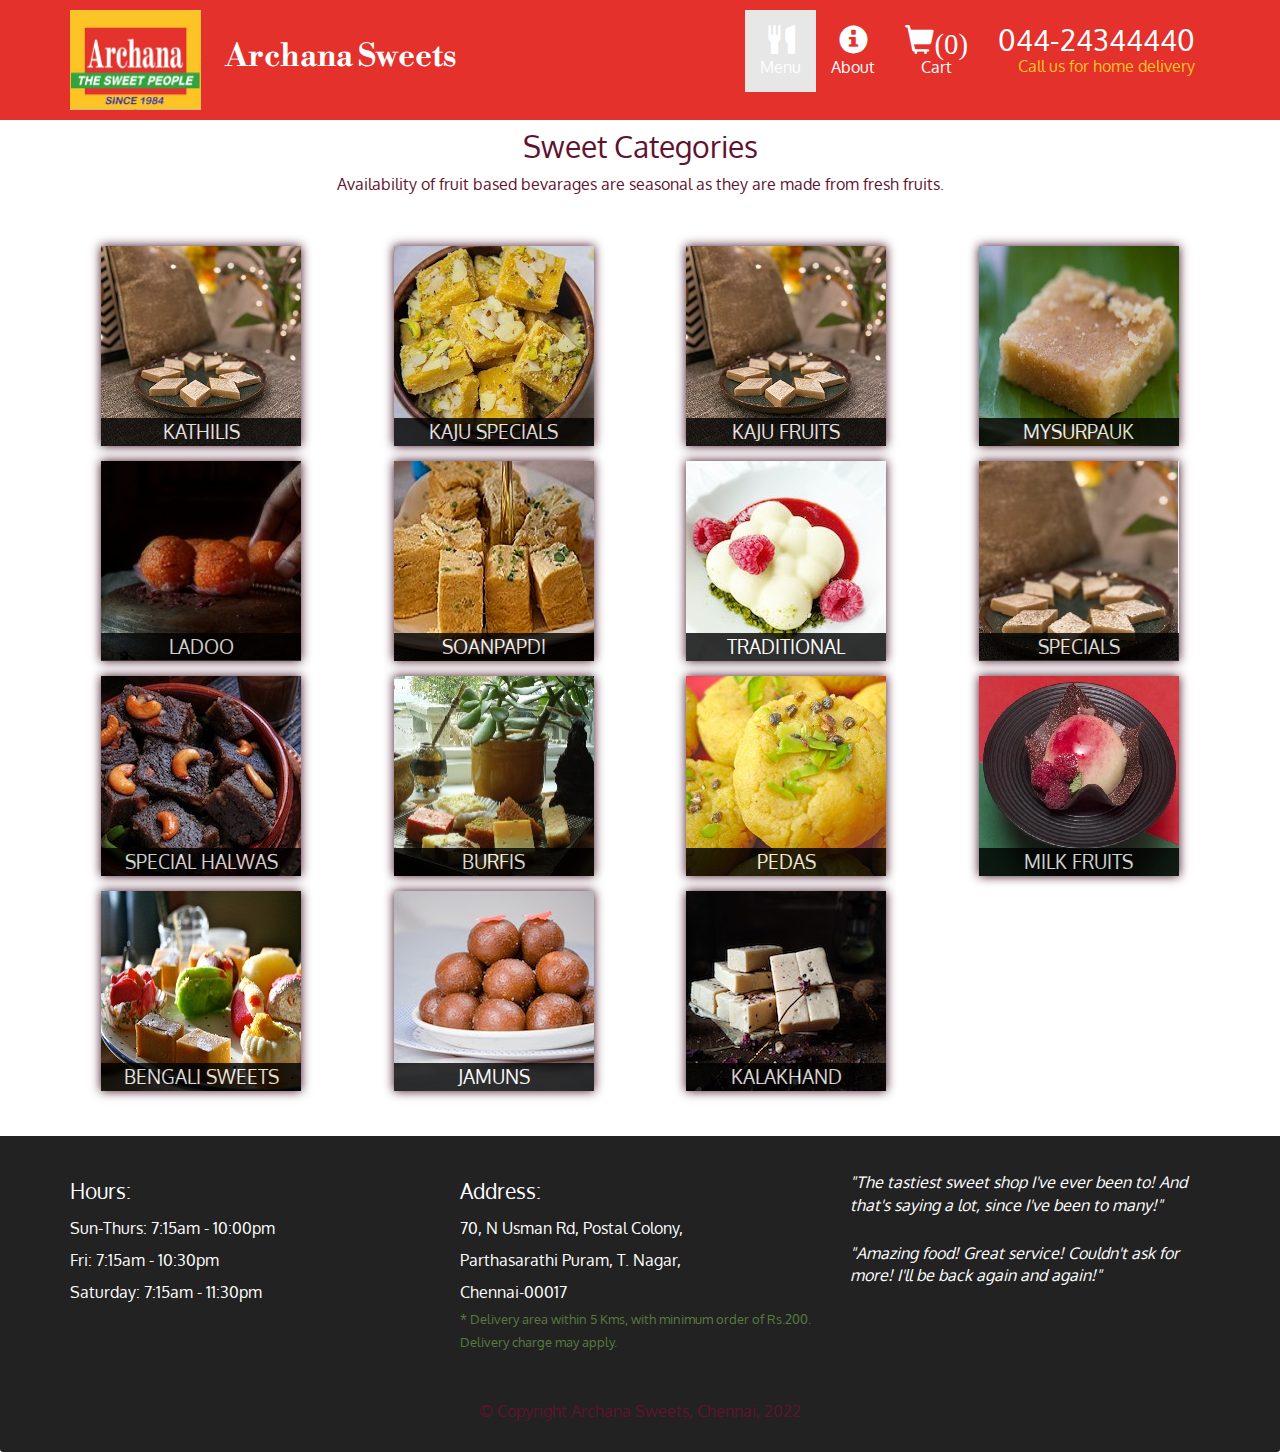
<file: sweet-categories.html>
<!DOCTYPE html>
<html lang="en">
  <head>
    <meta charset="utf-8" />
    <meta http-equiv="X-UA-Compatible" content="IE=edge" />
    <meta name="viewport" content="width=device-width initial-scale=1" />
    <title>Archana Sweets</title>
    <!-- CSS only -->
    <!-- Latest compiled and minified CSS -->
    <link
      rel="stylesheet"
      href="https://cdn.jsdelivr.net/npm/bootstrap@3.4.1/dist/css/bootstrap.min.css"
      integrity="sha384-HSMxcRTRxnN+Bdg0JdbxYKrThecOKuH5zCYotlSAcp1+c8xmyTe9GYg1l9a69psu"
      crossorigin="anonymous"
    />
    <link rel="stylesheet" href="css/style.css" />
    <link
      href="https://fonts.googleapis.com/css2?family=Oxygen&family=Pacifico&display=swap"
      rel="stylesheet"
    />
    <link
      href="https://fonts.googleapis.com/css2?family=IM+Fell+English+SC&family=Libre+Bodoni&family=Lora&family=Mukta&family=Oxygen&family=Source+Serif+Pro&family=Tiro+Kannada&display=swap"
      rel="stylesheet"
    />
  </head>
  <body>
    <header>
      <nav id="header-nav" class="navbar navbar-default">
        <div class="container">
          <div class="navbar-header">
            <!--pull left is bootstrap way of saying float left. visible-md and visible-lg will ensure that the impage is visible only when the screen is not small-->
            <a
              href="index.html"
              class="pull-left visible-md visible-lg visible-sm visible-xs"
            >
              <div id="logo-img" alt="Logo image"></div>
            </a>
            <div class="navbar-brand" id="nvbr01">
              <a
                href="index.html"
                class="pull-left visible-md visible-lg visible-xs visible-sm"
                ><h1>Archana Sweets</h1></a
              >
              <p>
                <!--<img src="img/x.jpg" alt="sub text" />-->
              </p>
            </div>
            <!--data-target="#collapsable-nav" points to the element with that ID-->
            <button
              type="button"
              class="navbar-toggle collapsed"
              data-toggle="collapse"
              data-target="#collapsable-nav"
              aria-expanded="false"
            >
              <!--sr only is for screen reader-->
              <span class="sr-only">Toggle navigation</span>
              <span class="icon-bar"></span>
              <span class="icon-bar"></span>
              <span class="icon-bar"></span>
            </button>
          </div>

          <div id="collapsable-nav" class="collapse navbar-collapse">
            <!--nav navbar-nav ensures that the elements are part of nav bar. navbar-right aligns to the right-->
            <ul id="nav-list" class="nav navbar-nav navbar-right">
              <li class="active">
                <a href="sweet-categories.html">
                  <!--Glyficons are part of bootstrap https://getbootstrap.com/docs/3.4/components/#glyphicons-->
                  <span class="glyphicon glyphicon-cutlery"></span>
                  <!--THe class hidden-xs will hide the break element at xs size-->
                  <br class="hidden-xs" />
                  Menu</a
                >
              </li>
              <li>
                <a href="about.html">
                  <span class="glyphicon glyphicon-info-sign"></span
                  ><br class="hidden-xs" />
                  About</a
                >
              </li>
              <li>
                <a href="cart.html">
                  <span
                    id="nav-no-of-items-cart"
                    class="glyphicon glyphicon-shopping-cart"
                  ></span
                  ><br class="hidden-xs" />
                  Cart</a
                >
              </li>
              <li id="phone" class="hidden-xs hidden-sm">
                <a href="tel:044-24344440"> <span>044-24344440</span></a>
                <div>Call us for home delivery</div>
              </li>
            </ul>
            <!-- #nav-list -->
          </div>
          <!-- .collapse .navbar-collapse -->
        </div>
      </nav>
    </header>
    <div id="complete-body-under-nav"></div>
    <div id="call-btn" class="visible-xs visible-xs visible-sm">
      <a class="btn" href="tel:044-24344440"
        ><span class="glyphicon glyphicon-earphone"></span>044-24344440</a
      >
    </div>
    <div id="xs-deliver" class="text-center visible-xs visible-sm">
      Call us for home delivery
    </div>
    <div id="main-content" class="container">
      <h2 id="menu-categories-title" class="text-center">Sweet Categories</h2>
      <div class="text-center">
        Availability of fruit based bevarages are seasonal as they are made from
        fresh fruits.
      </div>
      <section class="row">
        <div class="col-md-3 col-sm-4 col-xs-6 col-xxs-12">
          <a href="single-category.html?cat=Kathilis">
            <div class="category-tile">
              <img
                width="200"
                height="200"
                src="img/catg/B/a.jpg"
                alt="Kathilis"
              />
              <span>Kathilis</span>
            </div>
          </a>
        </div>
        <div class="col-md-3 col-sm-4 col-xs-6 col-xxs-12">
          <a href="single-category.html?cat=Kaju Specials">
            <div class="category-tile">
              <img
                width="200"
                height="200"
                src="img/catg/B/b.jpg"
                alt="Kaju Specials"
              />
              <span>Kaju Specials</span>
            </div>
          </a>
        </div>
        <div class="col-md-3 col-sm-4 col-xs-6 col-xxs-12">
          <a href="single-category.html?cat=Kaju Fruits">
            <div class="category-tile">
              <img
                width="200"
                height="200"
                src="img/catg/B/a.jpg"
                alt="Kaju Fruits"
              />
              <span>Kaju Fruits</span>
            </div>
          </a>
        </div>
        <div class="col-md-3 col-sm-4 col-xs-6 col-xxs-12">
          <a href="single-category.html?cat=Mysurpauk">
            <div class="category-tile">
              <img
                width="200"
                height="200"
                src="img/catg/B/c.jpg"
                alt="Mysurpauk"
              />
              <span>Mysurpauk</span>
            </div>
          </a>
        </div>
        <div class="col-md-3 col-sm-4 col-xs-6 col-xxs-12">
          <a href="single-category.html?cat=Ladoo">
            <div class="category-tile">
              <img
                width="200"
                height="200"
                src="img/catg/B/d.jpg"
                alt="Ladoo"
              />
              <span>Ladoo</span>
            </div>
          </a>
        </div>
        <div class="col-md-3 col-sm-4 col-xs-6 col-xxs-12">
          <a href="single-category.html?cat=Soanpapdi">
            <div class="category-tile">
              <img
                width="200"
                height="200"
                src="img/catg/B/e.jpg"
                alt="Soanpapdi"
              />
              <span>Soanpapdi</span>
            </div>
          </a>
        </div>
        <div class="col-md-3 col-sm-4 col-xs-6 col-xxs-12">
          <a href="single-category.html?cat=Traditional">
            <div class="category-tile">
              <img
                width="200"
                height="200"
                src="img/catg/B/f.jpg"
                alt="Traditional"
              />
              <span>Traditional</span>
            </div>
          </a>
        </div>
        <div class="col-md-3 col-sm-4 col-xs-6 col-xxs-12">
          <a href="single-category.html?cat=Specials">
            <div class="category-tile">
              <img
                width="200"
                height="200"
                src="img/catg/B/g.jpg"
                alt="Specials"
              />
              <span>Specials</span>
            </div>
          </a>
        </div>
        <div class="col-md-3 col-sm-4 col-xs-6 col-xxs-12">
          <a href="single-category.html?cat=Special Halwas">
            <div class="category-tile">
              <img
                width="200"
                height="200"
                src="img/catg/B/h.jpg"
                alt="Special Halwas"
              />
              <span>Special Halwas</span>
            </div>
          </a>
        </div>
        <div class="col-md-3 col-sm-4 col-xs-6 col-xxs-12">
          <a href="single-category.html?cat=Burfis">
            <div class="category-tile">
              <img
                width="200"
                height="200"
                src="img/catg/B/i.jpg"
                alt="Burfis"
              />
              <span>Burfis</span>
            </div>
          </a>
        </div>
        <div class="col-md-3 col-sm-4 col-xs-6 col-xxs-12">
          <a href="single-category.html?cat=Pedas">
            <div class="category-tile">
              <img
                width="200"
                height="200"
                src="img/catg/B/j.jpg"
                alt="Pedas"
              />
              <span>Pedas</span>
            </div>
          </a>
        </div>
        <div class="col-md-3 col-sm-4 col-xs-6 col-xxs-12">
          <a href="single-category.html?cat=Milk Fruits">
            <div class="category-tile">
              <img
                width="200"
                height="200"
                src="img/catg/B/k.jpg"
                alt="Milk Fruits"
              />
              <span>Milk Fruits</span>
            </div>
          </a>
        </div>
        <div class="col-md-3 col-sm-4 col-xs-6 col-xxs-12">
          <a href="single-category.html?cat=Bengali Sweets">
            <div class="category-tile">
              <img
                width="200"
                height="200"
                src="img/catg/B/l.jpg"
                alt="Bengali Sweets"
              />
              <span>Bengali Sweets</span>
            </div>
          </a>
        </div>
        <div class="col-md-3 col-sm-4 col-xs-6 col-xxs-12">
          <a href="single-category.html?cat=Jamuns">
            <div class="category-tile">
              <img
                width="200"
                height="200"
                src="img/catg/B/m.jpg"
                alt="Jamuns"
              />
              <span>Jamuns</span>
            </div>
          </a>
        </div>
        <div class="col-md-3 col-sm-4 col-xs-6 col-xxs-12">
          <a href="single-category.html?cat=Kalakhand">
            <div class="category-tile">
              <img
                width="200"
                height="200"
                src="img/catg/B/n.jpg"
                alt="Kalakhand"
              />
              <span>Kalakhand</span>
            </div>
          </a>
        </div>
      </section>
    </div>
    <!-- End of #Main Content -->
    <footer class="panel-footer">
      <div class="container">
        <div class="row">
          <section id="hours" class="col-sm-4">
            <span>Hours:</span><br />
            Sun-Thurs: 7:15am - 10:00pm<br />
            Fri: 7:15am - 10:30pm<br />
            Saturday: 7:15am - 11:30pm
            <hr class="visible-xs" />
          </section>
          <section id="address" class="col-sm-4">
            <span>Address:</span><br />
            70, N Usman Rd, Postal Colony, <br />Parthasarathi Puram, T.
            Nagar,<br />
            Chennai-00017
            <p>
              * Delivery area within 5 Kms, with minimum order of Rs.200.
              Delivery charge may apply.
            </p>
            <hr class="visible-xs" />
          </section>
          <section id="testimonials" class="col-sm-4">
            <p>
              "The tastiest sweet shop I've ever been to! And that's saying a
              lot, since I've been to many!"
            </p>
            <p>
              "Amazing food! Great service! Couldn't ask for more! I'll be back
              again and again!"
            </p>
          </section>
        </div>
        <div class="text-center">
          &copy; Copyright Archana Sweets, Chennai, 2022
        </div>
      </div>
    </footer>
    <!--Java Script -->
    <!-- jQuery is needed for JS -->
    <script
      src="https://code.jquery.com/jquery-2.2.4.js"
      integrity="sha256-iT6Q9iMJYuQiMWNd9lDyBUStIq/8PuOW33aOqmvFpqI="
      crossorigin="anonymous"
    ></script>
    <!-- Latest compiled and minified JavaScript -->
    <script
      src="https://cdn.jsdelivr.net/npm/bootstrap@3.4.1/dist/js/bootstrap.min.js"
      integrity="sha384-aJ21OjlMXNL5UyIl/XNwTMqvzeRMZH2w8c5cRVpzpU8Y5bApTppSuUkhZXN0VxHd"
      crossorigin="anonymous"
    ></script>
    <script src="js/script.js"></script>
  </body>
</html>
</file>
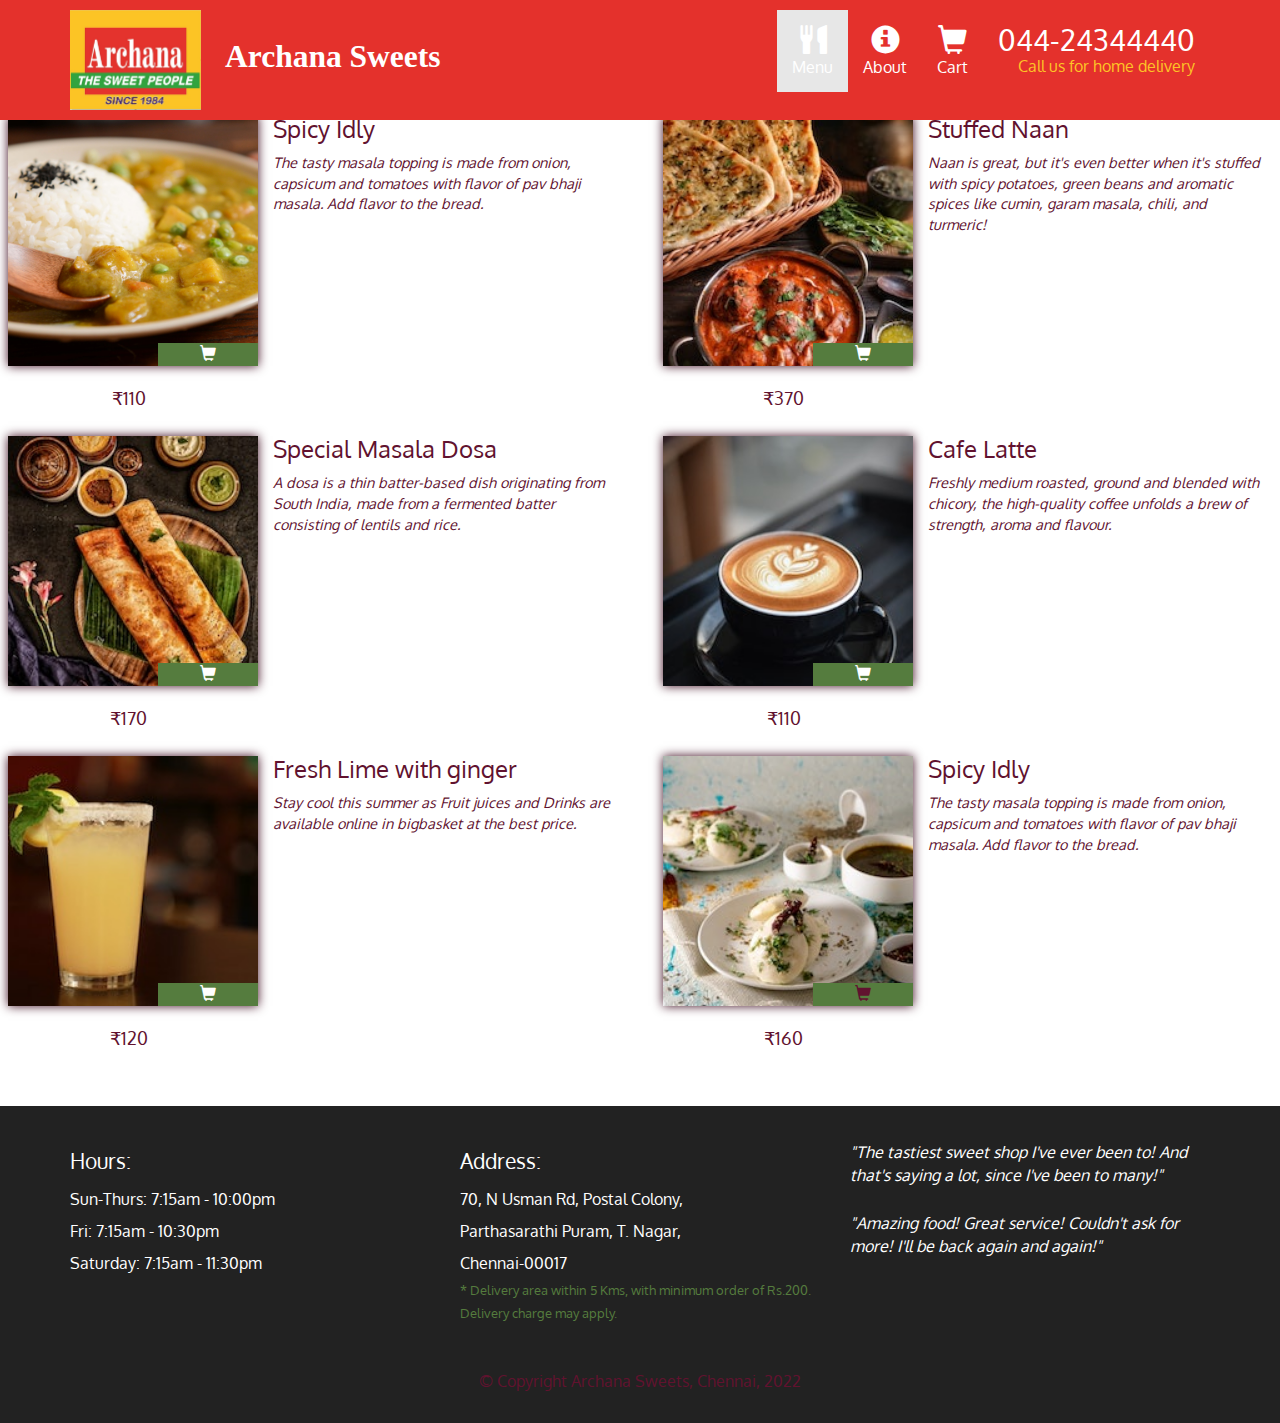
<file: t.html>
<!DOCTYPE html>
<html lang="en">
  <head>
    <meta charset="utf-8" />
    <meta http-equiv="X-UA-Compatible" content="IE=edge" />
    <meta name="viewport" content="width=device-width initial-scale=1" />
    <title>Archana Sweets</title>
    <!-- CSS only -->
    <!-- Latest compiled and minified CSS -->
    <link
      rel="stylesheet"
      href="https://cdn.jsdelivr.net/npm/bootstrap@3.4.1/dist/css/bootstrap.min.css"
      integrity="sha384-HSMxcRTRxnN+Bdg0JdbxYKrThecOKuH5zCYotlSAcp1+c8xmyTe9GYg1l9a69psu"
      crossorigin="anonymous"
    />
    <link rel="stylesheet" href="css/style.css" />
    <link
      href="https://fonts.googleapis.com/css2?family=Oxygen&family=Pacifico&display=swap"
      rel="stylesheet"
    />
    <link
      href="https://fonts.googleapis.com/css2?family=IM+Fell+English+SC&family=Lora&family=Mukta&family=Source+Serif+Pro&family=Tiro+Kannada&display=swap"
      rel="stylesheet"
    />
  </head>
  <body>
    <header>
      <nav id="header-nav" class="navbar navbar-default">
        <div class="container">
          <div class="navbar-header">
            <!--pull left is bootstrap way of saying float left. visible-md and visible-lg will ensure that the impage is visible only when the screen is not small-->
            <a href="index.html" class="pull-left visible-md visible-lg visible-sm visible-xs">
              <div id="logo-img" alt="Logo image"></div>
            </a>
            <div class="navbar-brand" id="nvbr01">
              <a href="index.html" class="pull-left visible-md visible-lg visible-xs visible-sm"><h1>Archana Sweets</h1></a>
              <p>
                <!--<img src="img/x.jpg" alt="sub text" />-->
                
              </p>
            </div>
            <!--data-target="#collapsable-nav" points to the element with that ID-->
            <button
              type="button"
              class="navbar-toggle collapsed"
              data-toggle="collapse"
              data-target="#collapsable-nav"
              aria-expanded="false"
            >
              <!--sr only is for screen reader-->
              <span class="sr-only">Toggle navigation</span>
              <span class="icon-bar"></span>
              <span class="icon-bar"></span>
              <span class="icon-bar"></span>
            </button>
          </div>

          <div id="collapsable-nav" class="collapse navbar-collapse">
            <!--nav navbar-nav ensures that the elements are part of nav bar. navbar-right aligns to the right-->
            <ul id="nav-list" class="nav navbar-nav navbar-right">
              <li class="active">
                <a href="menu-categories.html">
                  <!--Glyficons are part of bootstrap https://getbootstrap.com/docs/3.4/components/#glyphicons-->
                  <span class="glyphicon glyphicon-cutlery"></span>
                  <!--THe class hidden-xs will hide the break element at xs size-->
                  <br class="hidden-xs" />
                  Menu</a
                >
              </li>
              <li>
                <a href="about.html">
                  <span class="glyphicon glyphicon-info-sign"></span
                  ><br class="hidden-xs" />
                  About</a
                >
              </li>
              <li>
                <a href="cart.html">
                  <span class="glyphicon glyphicon-shopping-cart"></span
                  ><br class="hidden-xs" />
                  Cart</a
                >
              </li>
              <li id="phone" class="hidden-xs hidden-sm">
                <a href="tel:044-24344440"> <span>044-24344440</span></a>
                <div>Call us for home delivery</div>
              </li>
            </ul>
            <!-- #nav-list -->
          </div>
          <!-- .collapse .navbar-collapse -->
        </div>
      </nav>
    </header>
    <div id="call-btn" class="visible-xs visible-sm">
      <a class="btn" href="tel:044-24344440"
        ><span class="glyphicon glyphicon-earphone"></span>044-24344440</a
      >
    </div>
    <div id="xs-deliver" class="text-center visible-xs">
      Call us for home delivery
    </div>
    <div id="main-content" class="container"></div>
    <h2 id="menu-categories-title" class="text-center">Any Timers</h2>
    <div class="text-center">These items are available all during the day</div>
    <section class="row">
      <div class="menu-item-tile col-md-6">
        <div class="row">
          <div class="col-sm-5">
            <div class="menu-item-photo">
              <a href="cart.html">
                <div>
                  <span class="glyphicon glyphicon-shopping-cart"></span></div
              ></a>
              <img
                class="img-responsive"
                width="250"
                height="150"
                src="img/menu/B/A.jpg"
                alt="Item"
              />
            </div>
            <div class="menu-item-price">₹110</div>
          </div>
          <div class="menu-item-description col-sm-7">
            <h3 class="menu-item-title">Spicy Idly</h3>
            <p class="menu-item-details">
              The tasty masala topping is made from onion, capsicum and tomatoes
              with flavor of pav bhaji masala. Add flavor to the bread.
            </p>
          </div>
        </div>
        <hr class="visible-xs" />
      </div>

      <div class="menu-item-tile col-md-6">
        <div class="row">
          <div class="col-sm-5">
            <div class="menu-item-photo">
              <a href="cart.html"
                ><div>
                  <span class="glyphicon glyphicon-shopping-cart"></span></div
              ></a>
              <img
                class="img-responsive"
                width="250"
                height="150"
                src="img/menu/B/B.jpg"
                alt="Item"
              />
            </div>
            <div class="menu-item-price">₹370</div>
          </div>
          <div class="menu-item-description col-sm-7">
            <h3 class="menu-item-title">Stuffed Naan</h3>
            <p class="menu-item-details">
              Naan is great, but it's even better when it's stuffed with spicy
              potatoes, green beans and aromatic spices like cumin, garam
              masala, chili, and turmeric!
            </p>
          </div>
        </div>
        <hr class="visible-xs" />
      </div>
      <!-- Add after every 2nd menu-item-tile -->
      <div class="clearfix visible-lg-block visible-md-block"></div>

      <div class="menu-item-tile col-md-6">
        <div class="row">
          <div class="col-sm-5">
            <div class="menu-item-photo">
              <a href="cart.html"
                ><div>
                  <span class="glyphicon glyphicon-shopping-cart"></span></div
              ></a>
              <img
                class="img-responsive"
                width="250"
                height="150"
                src="img/menu/B/C.jpg"
                alt="Item"
              />
            </div>
            <div class="menu-item-price">₹170</div>
          </div>
          <div class="menu-item-description col-sm-7">
            <h3 class="menu-item-title">Special Masala Dosa</h3>
            <p class="menu-item-details">
              A dosa is a thin batter-based dish originating from South India,
              made from a fermented batter consisting of lentils and rice.
            </p>
          </div>
        </div>
        <hr class="visible-xs" />
      </div>

      <div class="menu-item-tile col-md-6">
        <div class="row">
          <div class="col-sm-5">
            <div class="menu-item-photo">
              <a href="cart.html"
                ><div>
                  <span class="glyphicon glyphicon-shopping-cart"></span></div
              ></a>
              <img
                class="img-responsive"
                width="250"
                height="150"
                src="img/menu/B/D.jpg"
                alt="Item"
              />
            </div>
            <div class="menu-item-price">₹110</div>
          </div>
          <div class="menu-item-description col-sm-7">
            <h3 class="menu-item-title">Cafe Latte</h3>
            <p class="menu-item-details">
              Freshly medium roasted, ground and blended with chicory, the
              high-quality coffee unfolds a brew of strength, aroma and flavour.
            </p>
          </div>
        </div>
        <hr class="visible-xs" />
      </div>
      <!-- Add after every 2nd menu-item-tile -->
      <div class="clearfix visible-lg-block visible-md-block"></div>

      <div class="menu-item-tile col-md-6">
        <div class="row">
          <div class="col-sm-5">
            <div class="menu-item-photo">
              <a href="cart.html">
                <div>
                  <span class="glyphicon glyphicon-shopping-cart"></span></div
              ></a>
              <img
                class="img-responsive"
                width="250"
                height="150"
                src="img/menu/B/E.jpg"
                alt="Item"
              />
            </div>
            <div class="menu-item-price">₹120</div>
          </div>
          <div class="menu-item-description col-sm-7">
            <h3 class="menu-item-title">Fresh Lime with ginger</h3>
            <p class="menu-item-details">
              Stay cool this summer as Fruit juices and Drinks are available
              online in bigbasket at the best price.
            </p>
          </div>
        </div>
        <hr class="visible-xs" />
      </div>

      <div class="menu-item-tile col-md-6">
        <div class="row">
          <div class="col-sm-5">
            <div class="menu-item-photo">
              <a href="cart.html"></a>
                <div>
                  <span class="glyphicon glyphicon-shopping-cart"></span></div
              ></a>
              <img
                class="img-responsive"
                width="250"
                height="150"
                src="img/menu/B/F.jpg"
                alt="Item"
              />
            </div>
            <div class="menu-item-price">₹160</div>
          </div>
          <div class="menu-item-description col-sm-7">
            <h3 class="menu-item-title">Spicy Idly</h3>
            <p class="menu-item-details">
              The tasty masala topping is made from onion, capsicum and tomatoes
              with flavor of pav bhaji masala. Add flavor to the bread.
            </p>
          </div>
        </div>
        <hr class="visible-xs" />
      </div>
      <!-- Add after every 2nd menu-item-tile -->
      <div class="clearfix visible-lg-block visible-md-block"></div>
      <!-- End of #Main Content -->
      <footer class="panel-footer">
        <div class="container">
          <div class="row">
            <section id="hours" class="col-sm-4">
              <span>Hours:</span><br />
              Sun-Thurs: 7:15am - 10:00pm<br />
              Fri: 7:15am - 10:30pm<br />
              Saturday: 7:15am - 11:30pm
              <hr class="visible-xs" />
            </section>
            <section id="address" class="col-sm-4">
              <span>Address:</span><br />
              70, N Usman Rd, Postal Colony, <br />Parthasarathi Puram, T.
              Nagar, <br />Chennai-00017
              <p>
                * Delivery area within 5 Kms, with minimum order of Rs.200.
                Delivery charge may apply.
              </p>
              <hr class="visible-xs" />
            </section>
            <section id="testimonials" class="col-sm-4">
              <p>
                "The tastiest sweet shop I've ever been to! And that's saying a
                lot, since I've been to many!"
              </p>
              <p>
                "Amazing food! Great service! Couldn't ask for more! I'll be
                back again and again!"
              </p>
            </section>
          </div>
          <div class="text-center">
            &copy; Copyright Archana Sweets, Chennai, 2022
          </div>
        </div>
      </footer>
    </section>
    <!--Java Script -->
    <!-- jQuery is needed for JS -->
    <script
      src="https://code.jquery.com/jquery-2.2.4.js"
      integrity="sha256-iT6Q9iMJYuQiMWNd9lDyBUStIq/8PuOW33aOqmvFpqI="
      crossorigin="anonymous"
    ></script>
    <!-- Latest compiled and minified JavaScript -->
    <script
      src="https://cdn.jsdelivr.net/npm/bootstrap@3.4.1/dist/js/bootstrap.min.js"
      integrity="sha384-aJ21OjlMXNL5UyIl/XNwTMqvzeRMZH2w8c5cRVpzpU8Y5bApTppSuUkhZXN0VxHd"
      crossorigin="anonymous"
    ></script>
    <script src="js/script.js"></script>
  </body>
</html>
</file>
<file: css/style.css>
/**   L I T E    M O D E   **/
body {
  font-size: 16px;
  /*newlook*/
  color: #61122f;
  /*newlook*/
  background-color: white;
  font-family: "Oxygen", sans-serif;
}
#a-element-behind-logo {
  display: inline-block;
  width: 200px;
}
/**Header**/
#header-nav {
  /*background-color: #fdc426;*/
  background-color: #e4312c;
  border-radius: 0;
  border: 0;
  /* Make the nav bar fixed */
  position: fixed;
  width: 100%;
  /* Make the nav bar come to the front */
  z-index: 1100;
}

#logo-img {
  background: url("../img/HDlogo.jpg") no-repeat;
  background-size: contain;
  background-repeat: no-repeat;
  height: 100px;
  width: 140px;
  margin: 10px 15px 10px 0;
}

.navbar-brand {
  padding-top: 25px;
}

#jumbotran-main-text {
  position: relative;
  text-align: center;
  font-size: 3em;
}

#jumbotran-sub-text p {
  position: relative;
  text-align: center;
  font-size: 1.25em;
}

#jumbotran-main-text hr {
  width: 40%;
  /*color: #951c49;*/
  color: white;
}
.navbar-brand h1 {
  /*Restaurant Name*/
  font-family: "Libre Bodoni", serif;
  /*color: #951c49;*/
  color: white;
  font-size: 1.75em;
  font-weight: bolder;
  /*text-shadow: 1px 1px 1px #222;*/
  margin-top: 10;
  margin-bottom: 0;
  display: block;
  line-height: 0.75;
}

.navbar-brand a:hover,
.navbar-brand a:focus {
  text-decoration: none;
}

.navbar-brand p {
  color: #557c3e;
  font-weight: bold;
  text-transform: uppercase;
  font-size: 0.7em;
  margin-top: 15px;
}

.navbar-brand p span {
  vertical-align: middle;
}

#nav-list {
  margin-top: 10px;
}
#nav-list a {
  /*color: #951c49;*/
  color: white;
  text-align: center;
}
#nav-list a:hover {
  background: #e7e7e7;
}
#nav-list a span {
  font-size: 1.8em;
}
#nav-no-of-items-cart {
  font-size: 0.5em;
}
#phone {
  margin-top: 5px;
}
#phone a {
  /* Phone number */
  text-align: right;
  padding-bottom: 0;
}
#phone div {
  /*Call us for home delivery */
  color: #fdc426;
  text-align: right;
  padding-right: 15px;
}

.navbar-header button.navbar-toggle,
.navbar-header .icon-bar {
  border: 1px solid white;
}
.navbar-header button.navbar-toggle {
  clear: both;
  margin-top: -50px;
}
/* END HEADER */
/* Main Content Begins*/
/* Main Content Ends*/
/* FOOTER */
.panel-footer {
  margin-top: 30px;
  padding-top: 35px;
  padding-bottom: 30px;
  background-color: #222;
  border-top: 0;
}
.panel-footer div.row {
  margin-bottom: 35px;
  /*newlook*/
  color: white;
}
#hours,
#address {
  line-height: 2;
}
#hours > span,
#address > span {
  font-size: 1.3em;
}
#address p {
  color: #557c3e;
  font-size: 0.8em;
  line-height: 1.8;
}
#testimonials {
  font-style: italic;
}
#testimonials p:nth-child(2) {
  margin-top: 25px;
}
/* END FOOTER */
/* Overflow hidden will ensure that nothing comes out of the tile*/
#menu-tile,
#specials-tile,
#map-tile {
  height: 250px;
  width: 100%;
  margin-bottom: 15px;
  position: relative;
  border: 2px solid #3f0c1f;
  overflow: hidden;
}
#menu-tile:hover,
#specials-tile:hover,
#map-tile:hover {
  box-shadow: 0 1px 15px 1px #3f0c1f;
}

#menu-tile {
  background: url("../img/sweet-tile.jpg") no-repeat;
  background-position: center;
}
#specials-tile {
  background: url("../img/savorite-tile.jpg") no-repeat;
  background-position: center;
}

#bg-jumbotron {
  background: url("../img/jumbotran_1200.jpg") no-repeat;
  background-position: center;
}

/*new look*/
#jumbotran-main-text,
#jumbotran-sub-text {
  color: white;
  padding-top: 80px;
}
#menu-tile span,
#specials-tile span,
#map-tile span {
  position: absolute;
  bottom: 0;
  right: 0;
  width: 100%;
  text-align: center;
  font-size: 1.6em;
  text-transform: uppercase;
  background-color: #000;
  color: #fff;
  opacity: 0.8;
}

#bg-jumbotron span {
  position: relative;
  bottom: 0;
  right: 0;
  width: 100%;
  text-align: center;
  font-size: 1.6em;
  background-color: #000;
  color: #fff;
  opacity: 0.8;
}
.btn-primary,
.btn-primary:hover,
.btn-primary:active,
.btn-primary:visited {
  position: relative;
  margin-left: 45%;
  background-color: #fdc426 !important;
  width: 200px;
}
/* MENU CATEGORIES PAGE */
.category-tile {
  position: relative;
  border: 0px solid #3f0c1f;
  overflow: hidden;
  width: 200px;
  height: 200px;
  margin: 0 auto 15px;
  box-shadow: 0 0 10px #3f0c1f;
}
.category-tile span {
  position: absolute;
  bottom: 0;
  right: 0;
  width: 100%;
  text-align: center;
  font-size: 1.2em;
  text-transform: uppercase;
  background-color: #000;
  color: #fff;
  opacity: 0.8;
}
.category-tile:hover {
  box-shadow: 0 1px 5px 1px #cccccc;
}

#menu-categories-title + div {
  margin-bottom: 50px;
}

#menu-categories-title {
  margin-top: 0px;
}
#cart-title {
  margin-top: 60px;
}
/* END MENU CATEGORIES PAGE */

/* SINGLE CATEGORY PAGE */
.menu-item-tile {
  margin-bottom: 25px;
}
.menu-item-tile hr {
  width: 80%;
  color: #951c49;
}
.menu-item-tile .menu-item-price {
  font-size: 1.1em;
  text-align: center;
  margin-top: 0px;
  margin-right: -15px;
}
.menu-item-tile .menu-item-price span {
  font-size: 0.6em;
}
.menu-item-photo {
  position: relative;
  border: 0px solid #3f0c1f;
  box-shadow: 0 0 10px #3f0c1f;
  overflow: hidden;
  padding: 0;
  margin-right: -15px;
  margin-left: auto;
  margin-bottom: 20px;
  max-width: 250px;
}
.menu-item-photo div {
  position: absolute;
  bottom: 0;
  right: 0;
  width: 100px;
  font-size: 1em;
  background-color: #557c3e;
  text-align: center;
}

.shop-item-photo {
  position: relative;
  border: 0px solid #3f0c1f;
  box-shadow: 0 0 10px #3f0c1f;
  overflow: hidden;
  padding: 0;
  margin-right: auto;
  margin-left: auto;
  margin-bottom: 20px;
  max-width: 75px;
}
.shop-item-photo div {
  position: absolute;
  bottom: 0;
  right: 0;
  width: 0px;
  background-color: #557c3e;
  text-align: center;
}

.shop-item-total {
  position: relative;
  border: 0px solid #3f0c1f;
  overflow: hidden;
  padding: 0;
  margin-right: -15px;
  margin-left: 25%;
  margin-bottom: 20px;
  max-width: 285px;
}
.menu-item-description {
  padding-right: 30px;
}
h3.menu-item-title {
  margin: 0 0 10px;
}
.menu-item-details {
  font-size: 0.9em;
  font-style: italic;
}

.menu-item-photo a:hover,
.menu-item-photo a:active,
.menu-item-photo a {
  color: white;
}

/* END SINGLE CATEGORY PAGE */
/* Start Success Page */
#success-title {
  margin-bottom: 50px;
  margin-top: 50px;
  font-family: "Courier New", Courier, monospace;
}

#quantityofsweetpacks,
#packsize,
#pricelabelofsweetpacks {
  display: inline-block;
  color: #61122f;
  width: 150px;
  text-align: left;
  /*newlook*/
  border: 1px solid white;
}

[id^="quantityselected"],
[id^="PackSize"],
[id^="priceofsweetpacks"] {
  color: #61122f;
  width: 80px;
}

[id^="priceofsweetpacks"] {
  text-align: right;
}
.btn-primary,
.btn-primary:hover,
.btn-primary:active,
.btn-primary:visited {
  color: #61122f;
}
/* End Success Page */

/********** Large devices only **********/
@media (min-width: 1200px) {
  .container .jumbotron {
    background: url("../img/jumbotran_1200.jpg") no-repeat;
    height: 675px;
    box-shadow: 0 0 50px #3f0c1f;
    border: 2px solid #3f0c1f;
  }

  #complete-body-under-nav {
    height: 130px;
  }
  #menu-categories-title {
    margin-top: 0px;
  }
}

/********** Medium devices only **********/
@media (min-width: 992px) and (max-width: 1199px) {
  /* Header */
  #logo-img {
    background: url("../img/HDlogo.jpg") no-repeat;
    background-size: contain;
    background-repeat: no-repeat;
    height: 100px;
    width: 190px;
    margin: 0px 15px 10px 0;
  }
  #menu-categories-title {
    margin-top: 0px;
  }
  #complete-body-under-nav {
    height: 130px;
  }

  .navbar-brand {
    padding-top: auto;
  }

  /* End Header */
  .container .jumbotron {
    background: url("../img/jumbotran_992.jpg") no-repeat;
    height: 558px;
    box-shadow: 0 0 50px #3f0c1f;
    border: 2px solid #3f0c1f;
  }

  .btn-primary,
  .btn-primary:hover,
  .btn-primary:active,
  .btn-primary:visited {
    position: relative;
    margin-left: 40%;
    background-color: #fdc426 !important;
  }
}

/********** Small devices only **********/
@media (min-width: 768px) and (max-width: 991px) {
  .container .jumbotron {
    background: url("../img/jumbotran_768.jpg") no-repeat;
    height: 432px;
    box-shadow: 0 0 50px #3f0c1f;
    border: 2px solid #3f0c1f;
  }

  .navbar-brand {
    padding-top: auto;
  }

  .btn-primary,
  .btn-primary:hover,
  .btn-primary:active,
  .btn-primary:visited {
    position: relative;
    margin-left: 35%;
    background-color: #fdc426 !important;
  }

  #menu-categories-title {
    margin-top: 10px;
  }

  #nvbr01 h1 {
    /*Restaurant Name*/
    font-family: "Libre Bodoni", serif;
    /*color: #951c49;*/
    color: white;
    font-size: 1.75em;
    font-weight: bold;
    text-shadow: 1px 1px 1px #222;
    margin-top: 10;
    margin-bottom: 0;
    line-height: 0.75;
  }

  #success-title {
    font-size: 1em;
    margin-bottom: 10px;
  }

  #complete-body-under-nav {
    height: 130px;
  }

  #call-btn > a {
    font-size: 1.5em;
    display: block;
    margin: 0 20px;
    padding: 10px;
    border: 2px solid #fdc426;
    background-color: white;
    color: rgb(15, 129, 62);
  }

  #xs-deliver {
    margin-top: 5px;
    margin-bottom: 10px;
    font-size: 0.7em;
    letter-spacing: 0.1em;
    text-transform: uppercase;
  }
}
/********** Extra small devices only **********/
@media (min-width: 478px) and (max-width: 767px) {
  /* Header */
  .navbar-brand {
    padding-top: auto;
    height: 80px;
  }

  #a-element-behind-logo {
    display: inline-block;
    width: 34%;
  }

  /* Footer */
  .panel-footer section {
    margin-bottom: 30px;
    text-align: center;
  }
  .panel-footer section:nth-child(3) {
    margin-bottom: 0; /* margin already exists on the whole row */
  }
  .panel-footer section hr {
    width: 50%;
    color: #951c49;
  }
  /* End Footer */
  .navbar-brand h1 {
    /* Restaurant name */
    align-items: left;
    padding-top: 10px;
    /* font-size: 5vw;1vw = 1% of viewport width */
  }
  .navbar-brand p {
    /* Kosher cert */
    font-size: 0.6em;
    margin-top: 12px;
  }
  .navbar-brand p img {
    /* Star-K */
    height: 20px;
  }

  #collapsable-nav a {
    /* Collapsed nav menu text */
    font-size: 1.2em;
  }
  #collapsable-nav a span {
    /* Collapsed nav menu glyph */
    font-size: 1em;
    margin-right: 5px;
  }

  #complete-body-under-nav {
    height: 130px;
  }

  #call-btn > a {
    font-size: 1.5em;
    display: block;
    margin: 0 20px;
    padding: 10px;
    border: 2px solid #fdc426;
    background-color: white;
    color: rgb(15, 129, 62);
  }

  #xs-deliver {
    margin-top: 5px;
    margin-bottom: 10px;
    font-size: 0.7em;
    letter-spacing: 0.1em;
    text-transform: uppercase;
  }
  .container .jumbotron {
    margin-top: 30px;
    padding: 0;
    box-shadow: 0 0 50px #3f0c1f;
    border: 2px solid #3f0c1f;
  }

  #menu-tile,
  #specials-tile {
    width: 360px;
    margin: 0 auto 15px;
  }

  .menu-item-photo {
    margin-right: auto;
  }
  .menu-item-tile .menu-item-price {
    text-align: right;
  }
  .menu-item-description {
    text-align: center;
    padding: 0px;
  }
  .btn-primary,
  .btn-primary:hover,
  .btn-primary:active,
  .btn-primary:visited {
    position: relative;
    background-color: #fdc426;
  }

  #nvbr01 h1 {
    /*Restaurant Name*/
    font-family: "Libre Bodoni", serif;
    /*color: #951c49;*/
    color: white;
    font-size: 1.75em;
    font-weight: bolder;
    /*text-shadow: 1px 1px 1px #222;*/
    margin-top: 10;
    margin-bottom: 0;
    line-height: 0.75;
    margin-left: 0px;
  }

  #success-title {
    font-size: 1em;
    margin-bottom: 10px;
  }

  #add-to-cart-division .btn-primary {
    margin: auto;
    display: block;
  }
  #check-out-division,
  #back-from-checkout,
  #place-order-division {
    height: 50px;
    width: 100%;
    align-items: center;
  }

  #check-out-division .btn-primary,
  #back-from-checkout .btn-primary,
  #place-order-division .btn-primary {
    margin: auto;
    display: block;
  }
  #place-order-division .btn-primary {
    margin: auto;
    display: block;
  }

  #success-division .btn-primary {
    margin: auto;
    display: block;
  }
}

/********** Super extra small devices Only :-) (e.g., iPhone 8) **********/
@media (max-width: 478px) {
  /* Header */
  /* Header */
  .navbar-brand {
    padding-top: 5px;
    height: 80px;
  }

  #a-element-behind-logo {
    display: inline-block;
    width: 37%;
  }

  .navbar-brand h1 {
    /* Restaurant name */
    /*Restaurant Name*/
    font-family: "Libre Bodoni", serif;
    /*color: #951c49;*/
    color: white;
    font-size: 2.75em;
    font-weight: bold;
    /*text-shadow: 1px 1px 1px #222;*/
    margin-top: 10;
    line-height: 0.75;
    margin-left: 0px;
    display: block;
  }
  /* Header */
  #logo-img {
    background: url("../img/HDlogo.jpg") no-repeat;
    background-size: contain;
    background-repeat: no-repeat;
    height: 95px;
    width: 134px;
    margin: 5px 0px 5px 0px;
  }
  /* End Header */
  .menu-item-photo {
    margin-right: auto;
  }
  .menu-item-tile .menu-item-price {
    text-align: center;
  }
  .menu-item-description {
    text-align: center;
    padding: 0px;
  }

  /* Footer */
  .panel-footer section {
    margin-bottom: 30px;
    text-align: center;
  }
  .panel-footer section:nth-child(3) {
    margin-bottom: 0; /* margin already exists on the whole row */
  }
  .panel-footer section hr {
    width: 50%;
    color: #951c49;
  }
  /* End Footer */
  /* Home page */
  #menu-tile,
  #specials-tile {
    width: 280px;
    margin: 0 auto 15px;
  }

  .col-xxs-12 {
    position: relative;
    min-height: 1px;
    padding-left: 15px;
    padding-right: 15px;
    float: left;
    width: 100%;
  }

  #complete-body-under-nav {
    height: 110px;
  }

  #call-btn > a {
    font-size: 1.5em;
    display: block;
    margin: 0 20px;
    padding: 10px;
    padding-bottom: 5px;
    border: 2px solid #fdc426;
    background-color: white;
    color: rgb(15, 129, 62);
  }

  #xs-deliver {
    margin-top: 5px;
    margin-bottom: 10px;
    font-size: 0.7em;
    letter-spacing: 0.1em;
    text-transform: uppercase;
  }

  #nvbr01 h1 {
    /*Restaurant Name*/
    font-family: "Libre Bodoni", serif;
    /*color: #951c49;*/
    color: white;
    font-size: 1.3em;
    font-weight: bold;
    text-shadow: 1px 1px 1px #222;
    margin-top: 10;
    margin-bottom: 0;
    line-height: 0.75;
    margin-left: 0px;
  }
  .container .jumbotron {
    margin-top: 30px;
    padding: 0;
    box-shadow: 0 0 50px #3f0c1f;
    border: 2px solid #3f0c1f;
  }

  #check-out-division,
  #back-from-checkout {
    height: 50px;
    width: 100%;
    align-items: center;
  }

  #check-out-division .btn-primary,
  #back-from-checkout .btn-primary {
    margin: auto;
    display: block;
  }
  #place-order-division .btn-primary {
    margin: auto;
    display: block;
  }

  #success-division .btn-primary {
    margin: auto;
    display: block;
  }

  #add-to-cart-division .btn-primary {
    margin: auto;
    display: block;
  }
  .btn-primary,
  .btn-primary:hover,
  .btn-primary:active,
  .btn-primary:visited {
    position: relative;
    background-color: #fdc426;
  }

  hr {
    width: 60%;
    color: #951c49;
  }
}
</file>
